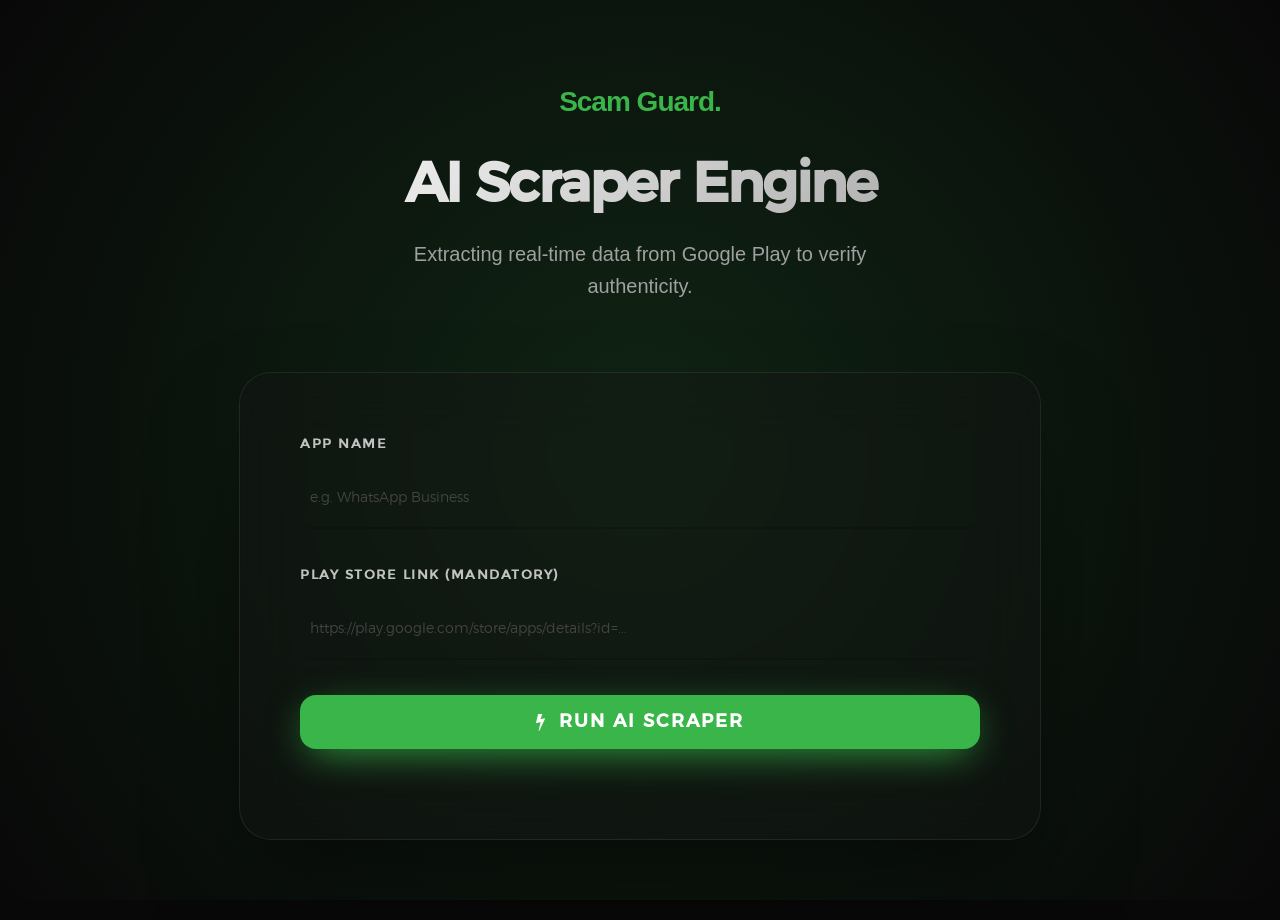
<file: detect.html>
<!DOCTYPE html>
<html lang="en">
<head>
    <meta charset="UTF-8">
    <meta name="viewport" content="width=device-width, initial-scale=1.0">
    <title>AI Scam Detector | Guard</title>
    <link rel="shortcut icon" href="favicon.ico" type="image/x-icon" />
    <link rel="icon" href="favicon.ico" type="image/x-icon" />
    <link rel="stylesheet" href="css/base.css" />
    <link rel="stylesheet" href="css/vendor.css" />
    <link rel="stylesheet" href="css/main.css" />
    <link rel="stylesheet" href="https://cdnjs.cloudflare.com/ajax/libs/font-awesome/4.7.0/css/font-awesome.min.css">
    <style>
        :root {
            --primary-color: #39B54A;
            --primary-glow: rgba(57, 181, 74, 0.3);
            --dark-bg: #080808;
            --card-bg: rgba(20, 20, 20, 0.4);
            --input-bg: rgba(30, 30, 30, 0.6);
            --text-main: #ffffff;
            --text-dim: #a0a0a0;
            --accent-red: #ff3b30;
        }

        body {
            background: var(--dark-bg);
            color: var(--text-main);
            font-family: 'Inter', -apple-system, BlinkMacSystemFont, 'Segoe UI', Roboto, sans-serif;
            margin: 0;
            padding: 0;
            overflow-x: hidden;
            line-height: 1.6;
        }

        .scanner-bg {
            position: fixed;
            top: 0; left: 0; width: 100%; height: 100%;
            background: radial-gradient(circle at 50% 50%, #102514 0%, #080808 100%);
            z-index: -1;
        }

        .container {
            max-width: 850px;
            margin: 0 auto;
            padding: 80px 24px;
        }

        header {
            text-align: center;
            margin-bottom: 70px;
        }

        .logo {
            font-size: 28px;
            font-weight: 800;
            color: var(--primary-color);
            text-decoration: none;
            letter-spacing: -1px;
            display: inline-block;
            margin-bottom: 15px;
            transition: transform 0.3s ease;
        }

        .logo:hover {
            transform: scale(1.05);
        }

        h1 {
            font-size: 56px;
            margin-top: 10px;
            background: linear-gradient(135deg, #ffffff 0%, #a0a0a0 100%);
            background-clip: text;
            -webkit-background-clip: text;
            -webkit-text-fill-color: transparent;
            font-weight: 900;
            letter-spacing: -2px;
        }

        .subtitle {
            color: var(--text-dim);
            font-size: 20px;
            max-width: 550px;
            margin: 15px auto;
            font-weight: 400;
        }

        /* Improved Form UI */
        .glass-card {
            background: var(--card-bg);
            backdrop-filter: blur(30px);
            -webkit-backdrop-filter: blur(30px);
            border: 1px solid rgba(255, 255, 255, 0.08);
            border-radius: 32px;
            padding: 60px;
            box-shadow: 0 50px 100px -20px rgba(0,0,0,0.5);
            transition: all 0.4s cubic-bezier(0.175, 0.885, 0.32, 1.275);
        }

        .form-group {
            margin-bottom: 35px;
            text-align: left;
        }

        label {
            display: block;
            margin-bottom: 14px;
            font-weight: 700;
            color: #eee;
            font-size: 13px;
            text-transform: uppercase;
            letter-spacing: 1.5px;
            opacity: 0.8;
        }

        input, textarea {
            width: 100%;
            display: block;
            background: var(--input-bg);
            border: 1px solid rgba(255, 255, 255, 0.1);
            border-radius: 16px;
            padding: 22px 10px !important; /* Force 80px space from borders */
            color: #ffffff !important;
            caret-color: var(--primary-color);
            font-size: 16px;
            text-indent: 0; 
            transition: all 0.3s ease;
            box-sizing: border-box;
            outline: none;
            margin: 0;
            text-align: left;
        }

        input::placeholder, textarea::placeholder {
            color: #444;
            opacity: 1;
        }

        /* Fix for black text/yellow background on browser autofill */
        input:-webkit-autofill,
        input:-webkit-autofill:hover, 
        input:-webkit-autofill:focus,
        textarea:-webkit-autofill,
        textarea:-webkit-autofill:hover,
        textarea:-webkit-autofill:focus {
            -webkit-text-fill-color: #ffffff !important;
            -webkit-box-shadow: 0 0 0px 1000px var(--input-bg) inset;
            transition: background-color 5000s ease-in-out 0s;
        }

        input:focus, textarea:focus {
            background: rgba(45, 45, 45, 1);
            border-color: var(--primary-color);
            box-shadow: 0 0 0 4px rgba(57, 181, 74, 0.15), 0 20px 40px -10px rgba(0,0,0,0.4);
            transform: translateY(-2px);
        }

        input::placeholder {
            color: #444;
        }

        .btn-detect {
            width: 100%;
            background: var(--primary-color);
            color: #fff;
            border: none;
            border-radius: 16px;
            padding: 24px;
            font-size: 18px;
            font-weight: 800;
            cursor: pointer;
            text-transform: uppercase;
            letter-spacing: 2px;
            transition: all 0.4s cubic-bezier(0.175, 0.885, 0.32, 1.275);
            margin-top: 15px;
            box-shadow: 0 10px 40px -10px var(--primary-color);
            display: flex;
            align-items: center;
            justify-content: center;
            gap: 12px;
        }

        .btn-detect:hover {
            background: #2ea33e;
            transform: translateY(-4px) scale(1.02);
            box-shadow: 0 20px 50px -10px rgba(57, 181, 74, 0.4);
        }

        .btn-detect:active {
            transform: translateY(-1px);
        }

        /* Loading Overlay */
        #loading-overlay {
            display: none;
            position: fixed;
            top: 0; left: 0; width: 100%; height: 100%;
            background: rgba(0,0,0,0.98);
            z-index: 2000;
            flex-direction: column;
            align-items: center;
            justify-content: center;
            backdrop-filter: blur(15px);
        }

        .loader-shimmer {
            width: 100px;
            height: 100px;
            border: 2px solid rgba(57, 181, 74, 0.05);
            border-top: 2px solid var(--primary-color);
            border-radius: 50%;
            animation: spin 0.8s infinite cubic-bezier(0.5, 0, 0.5, 1);
            margin-bottom: 40px;
            box-shadow: 0 0 30px var(--primary-glow);
        }

        @keyframes spin { to { transform: rotate(360deg); } }

        .loader-bar-container {
            width: 320px;
            height: 6px;
            background: rgba(255,255,255,0.05);
            border-radius: 10px;
            overflow: hidden;
            margin-top: 25px;
        }

        .loader-bar {
            height: 100%;
            width: 0%;
            background: var(--primary-color);
            transition: width 0.4s ease;
            box-shadow: 0 0 20px var(--primary-color);
        }

        /* Results Display */
        #results-section {
            display: none;
            animation: slideIn 0.8s cubic-bezier(0.16, 1, 0.3, 1);
        }

        @keyframes slideIn { 
            from { opacity: 0; transform: translateY(40px) scale(0.95); } 
            to { opacity: 1; transform: translateY(0) scale(1); } 
        }

        .score-circle {
            width: 180px;
            height: 180px;
            border-radius: 50%;
            border: 2px solid rgba(255,255,255,0.05);
            background: radial-gradient(circle at center, rgba(57, 181, 74, 0.05) 0%, transparent 70%);
            display: flex;
            flex-direction: column;
            align-items: center;
            justify-content: center;
            margin: 0 auto 40px;
            position: relative;
        }

        .score-circle::before {
            content: '';
            position: absolute;
            inset: -10px;
            border-radius: 50%;
            border: 4px solid var(--primary-color);
            border-top-color: transparent;
            animation: rotate 3s linear infinite;
        }

        @keyframes rotate { from { transform: rotate(0deg); } to { transform: rotate(360deg); } }

        #score-val {
            font-size: 52px;
            font-weight: 900;
            letter-spacing: -2px;
            display: block;
            margin-bottom: -5px;
        }

        .score-label { 
            font-size: 11px; 
            text-transform: uppercase; 
            color: var(--text-dim); 
            letter-spacing: 2px;
            font-weight: 700;
        }

        .analysis-grid {
            display: grid;
            grid-template-columns: 1fr 1fr;
            gap: 24px;
            margin-top: 50px;
        }

        .analysis-item {
            background: rgba(255,255,255,0.02);
            border-radius: 24px;
            padding: 35px;
            border: 1px solid rgba(255,255,255,0.05);
            text-align: left;
            transition: transform 0.3s ease;
        }
        
        .analysis-item:hover {
            transform: translateY(-5px);
            background: rgba(255,255,255,0.04);
        }

        .analysis-item h3 {
            font-size: 16px;
            font-weight: 700;
            margin-bottom: 20px;
            display: flex;
            align-items: center;
            gap: 10px;
        }

        .tag {
            display: inline-block;
            padding: 8px 16px;
            background: rgba(57, 181, 74, 0.1);
            color: var(--primary-color);
            border: 1px solid rgba(57, 181, 74, 0.2);
            border-radius: 12px;
            margin: 5px;
            font-size: 12px;
            font-weight: 600;
        }

        .status-badge {
            padding: 12px 30px;
            border-radius: 100px;
            font-weight: 900;
            font-size: 14px;
            letter-spacing: 1px;
            display: inline-block;
            margin-bottom: 25px;
        }

        .danger { background: rgba(255, 59, 48, 0.1); color: var(--accent-red); border: 1px solid rgba(255, 59, 48, 0.2); }
        .safe { background: rgba(57, 181, 74, 0.1); color: var(--primary-color); border: 1px solid rgba(57, 181, 74, 0.2); }

    </style>
</head>
<body>
    <div class="scanner-bg"></div>
    
    <div id="loading-overlay">
        <div class="loader-shimmer"></div>
        <div id="status-text" style="color: var(--primary-color); font-weight: bold; letter-spacing: 2px;">BYPASSING ENCRYPTION...</div>
        <div class="loader-bar-container">
            <div id="load-bar" class="loader-bar"></div>
        </div>
        <div id="load-perc" style="margin-top: 10px; color: #555; font-size: 14px;">0%</div>
    </div>

    <div class="container">
        <header>
            <a href="index.html" class="logo">Scam Guard.</a>
            <h1>AI Scraper Engine</h1>
            <p class="subtitle">Extracting real-time data from Google Play to verify authenticity.</p>
        </header>

        <main>
            <div class="glass-card" id="input-card">
                <form id="detect-form">
                    <div class="form-group">
                        <label>App Name</label>
                        <input type="text" id="appName" placeholder="e.g. WhatsApp Business" />
                    </div>
                    <div class="form-group">
                        <label>Play Store Link (Mandatory)</label>
                        <input type="url" id="appUrl" placeholder="https://play.google.com/store/apps/details?id=..." required />
                    </div>
                    <button type="submit" class="btn-detect">
                        <i class="fa fa-bolt"></i> Run AI Scraper
                    </button>
                </form>
            </div>

            <div id="results-section" class="glass-card" style="text-align: center;">
                <div id="verdict-badge" class="status-badge">Analyzing App...</div>
                <h2 id="display-name" style="font-size: 32px; margin-bottom: 30px;">App Name</h2>
                
                <div class="score-circle">
                    <span id="score-val">0%</span>
                    <span class="score-label">Safe</span>
                </div>

                <div class="analysis-grid">
                    <div class="analysis-item" style="text-align: left;">
                        <h3><i class="fa fa-search"></i> Security Scan Results</h3>
                        <div style="height: 6px; background: #222; border-radius: 3px; margin: 25px 0; overflow: hidden;">
                            <div id="risk-fill" style="height: 100%; width: 0%; background: #ff3b30; transition: width 1s;"></div>
                        </div>
                        <span id="risk-label" style="font-size: 12px; color: #ff3b30; font-weight: bold;">ABUSE DETECTION: 0%</span>
                        <p style="color: var(--text-dim); font-size: 13px; margin-top: 15px;">Our AI engine has scanned the app's structure and behavior patterns to identify potential threats.</p>
                    </div>
                    <div class="analysis-item" style="text-align: left;">
                        <h3><i class="fa fa-shield"></i> AI Flags</h3>
                        <div id="tags-container" style="margin-top: 15px;">
                            <!-- AI Flags will be injected here -->
                        </div>
                        <p style="color: var(--text-dim); font-size: 13px; margin-top: 15px;">Specific indicators triggered during the deep security crawl.</p>
                    </div>
                </div>

                <div style="margin-top: 40px; padding: 30px; background: rgba(0,0,0,0.2); border-radius: 20px;">
                    <h4 id="verdict-title">Final Analysis</h4>
                    <p id="verdict-text" style="color: var(--text-dim); line-height: 1.6;">AI engine has processed the scraped data...</p>
                </div>

                <!-- NEW: Copy Report Link Section -->
                <div style="margin-top: 25px; padding: 20px; background: rgba(57, 181, 74, 0.05); border: 1px dashed rgba(57, 181, 74, 0.3); border-radius: 12px; display: flex; align-items: center; gap: 15px;">
                    <div style="flex: 1; text-align: left;">
                        <span style="font-size: 11px; color: var(--primary-color); text-transform: uppercase; font-weight: bold; display: block; margin-bottom: 5px;">Secure Report Link</span>
                        <input type="text" id="report-link-url" readonly value="https://guard.ai/report/SGR-99283-X" style="background: none; border: none; padding: 0; font-size: 13px; color: #888; box-shadow: none; width: 100%;">
                    </div>
                    <button onclick="copyReportLink()" style="background: var(--primary-color); border: none; color: white; padding: 10px 18px; border-radius: 8px; cursor: pointer; font-size: 13px; font-weight: bold; transition: 0.3s;" id="copy-btn">
                        <i class="fa fa-copy"></i> Copy
                    </button>
                </div>

                <button class="btn-detect" style="background: none; border: 2px solid var(--primary-color); margin-top: 30px;" onclick="location.reload()">
                    Scan Another Link
                </button>
            </div>
        </main>
    </div>

    <script src="js/scraper-engine.js"></script>
    <script>
        /**
         * SCAM GUARD - UI HANDLER
         * Integrates with ScraperEngine for FYP Evaluation
         */
        const form = document.getElementById('detect-form');
        const overlay = document.getElementById('loading-overlay');
        const loadBar = document.getElementById('load-bar');
        const loadPerc = document.getElementById('load-perc');
        const statusText = document.getElementById('status-text');

        form.addEventListener('submit', async function(e) {
            e.preventDefault();
            const url = document.getElementById('appUrl').value;
            let name = document.getElementById('appName').value || "Authenticating...";

            overlay.style.display = 'flex';
            
            // 1. PHASE ONE: CRAWLING PART (Using ScraperEngine)
            updateLoader("INITIALIZING AI DRIVERS...", 10);
            
            // Fetch real data using our Scraper Engine
            updateLoader("FETCHING LIVE DATA...", 30);
            const htmlContent = await ScraperEngine.runCrawl(url);
            
            // Attempt to extract real name if not provided
            if (htmlContent) {
                name = ScraperEngine.extractTitle(htmlContent, name);
            }

            // 2. PHASE TWO: ANALYSIS PART (Heuristics)
            const steps = [
                { t: "BYPASSING REGIONAL BLOCKS...", p: 45 },
                { t: "PARSING DOM ELEMENTS...", p: 60 },
                { t: "RUNNING SENTIMENT ANALYSIS...", p: 80 },
                { t: "DETERMINING VERDICT...", p: 100 }
            ];

            let i = 0;
            const interval = setInterval(() => {
                if (i < steps.length) {
                    updateLoader(steps[i].t, steps[i].p);
                    i++;
                } else {
                    clearInterval(interval);
                    
                    // Final Result calculation using Engine
                    const analysis = ScraperEngine.analyze(url, htmlContent);
                    renderResults(name, analysis);
                }
            }, 1000);
        });

        function updateLoader(txt, p) {
            statusText.innerText = txt;
            loadBar.style.width = p + '%';
            loadPerc.innerText = p + '%';
        }

        function renderResults(name, analysis) {
            overlay.style.display = 'none';
            document.getElementById('input-card').style.display = 'none';
            document.getElementById('results-section').style.display = 'block';

            // Generate dynamic report ID
            const reportId = 'SGR-' + Math.random().toString(36).substring(2, 9).toUpperCase();
            
            // CONSTRUCT WORKING LINK: Minimal parameters focus on identity and result
            const score = Math.round(analysis.safetyScore);
            const baseUrl = window.location.href.split('detect.html')[0];
            const finalLink = `${baseUrl}report.html?id=${reportId}&name=${encodeURIComponent(name)}&score=${score}`;
            
            document.getElementById('report-link-url').value = finalLink;

            document.getElementById('display-name').innerText = name;
            document.getElementById('score-val').innerText = score + '%';
            
            const riskFill = document.getElementById('risk-fill');
            riskFill.style.width = analysis.riskIntensity + '%';
            document.getElementById('risk-label').innerText = `ABUSE DETECTION: ${Math.round(analysis.riskIntensity)}%`;

            const badge = document.getElementById('verdict-badge');
            const vTitle = document.getElementById('verdict-title');
            const vText = document.getElementById('verdict-text');
            const tagsContainer = document.getElementById('tags-container');
            
            tagsContainer.innerHTML = ''; // Clear old tags

            if (analysis.isSafe) {
                badge.className = "status-badge safe";
                badge.innerText = "SECURE & AUTHENTIC";
                vTitle.innerText = "✅ APP VERIFIED SAFE";
                vTitle.style.color = "#39B54A";
                vText.innerText = `Our AI engine has analyzed the target URL and found it to be high-integrity. No malicious patterns or security vulnerabilities were detected in the app structure.`;
            } else {
                badge.className = "status-badge danger";
                badge.innerText = "SCAM DETECTED";
                vTitle.innerText = "🚨 MALICIOUS THREAT FOUND";
                vTitle.style.color = "#ff3b30";
                vText.innerText = `CAUTION: Our engine detected several high-risk signatures, including potential phishing patterns or unauthorized data harvesting behaviors. Proceeding is NOT recommended.`;
            }

            // Render Tags/Flags
            analysis.flags.forEach(flag => {
                const span = document.createElement('span');
                span.className = 'tag';
                span.innerText = "#" + flag;
                tagsContainer.appendChild(span);
            });
            
            if (analysis.flags.length === 0) {
                const span = document.createElement('span');
                span.className = 'tag';
                span.innerText = analysis.isSafe ? "#VERIFIED_SOURCE" : "#UNVERIFIED_RISK";
                tagsContainer.appendChild(span);
            }
        }

        // Feature to copy report link to clipboard
        function copyReportLink() {
            const copyText = document.getElementById("report-link-url");
            const btn = document.getElementById("copy-btn");
            
            navigator.clipboard.writeText(copyText.value).then(() => {
                const originalText = btn.innerHTML;
                btn.innerHTML = '<i class="fa fa-check"></i> Copied!';
                btn.style.background = "#2ea33e";
                
                setTimeout(() => {
                    btn.innerHTML = originalText;
                    btn.style.background = "var(--primary-color)";
                }, 2000);
            });
        }
    </script>
</body>
</html>
</file>
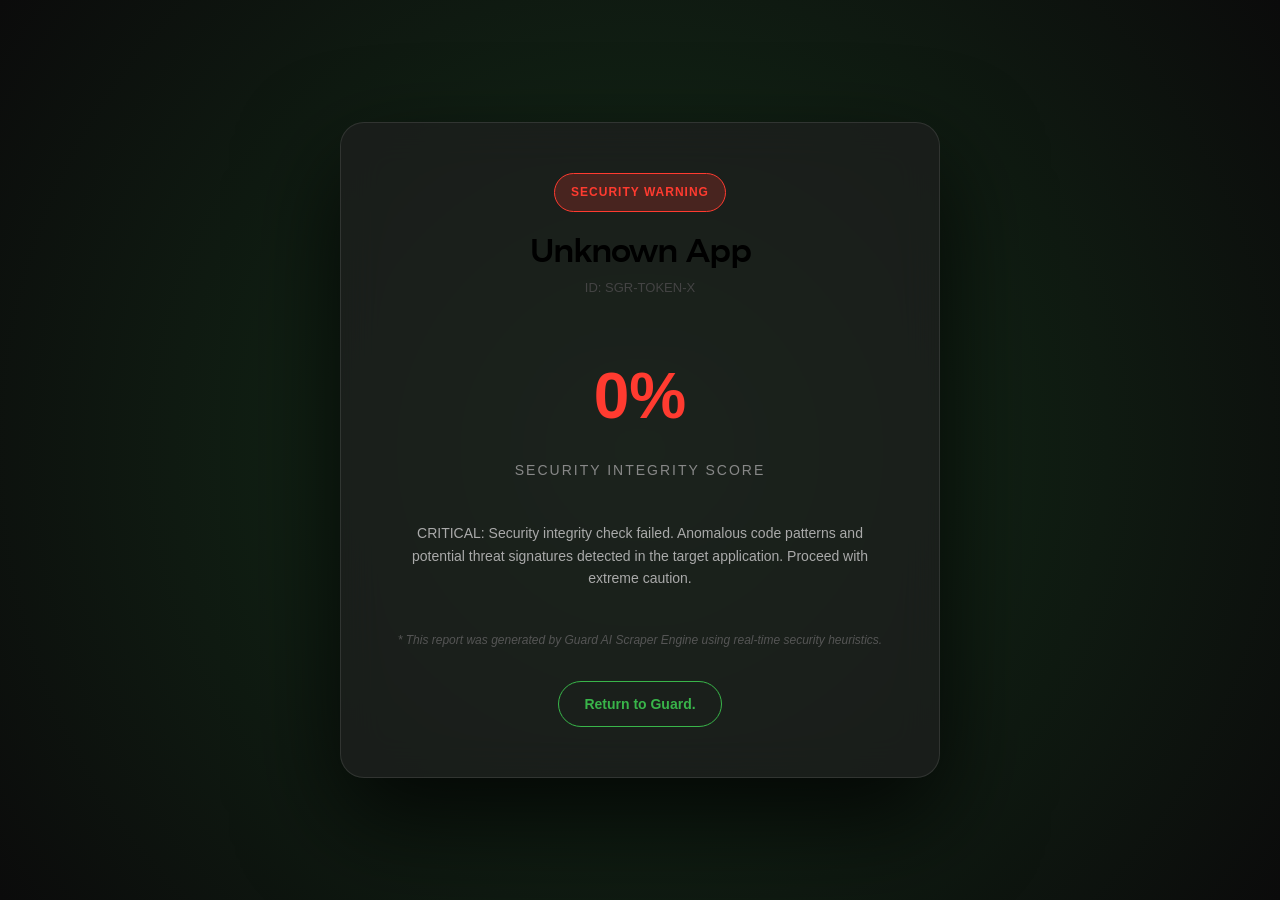
<file: report.html>
<!DOCTYPE html>
<html lang="en">
<head>
    <meta charset="UTF-8">
    <meta name="viewport" content="width=device-width, initial-scale=1.0">
    <title>SGR Report | Verified by Guard AI</title>
    <link rel="stylesheet" href="css/base.css" />
    <link rel="stylesheet" href="css/vendor.css" />
    <link rel="stylesheet" href="css/main.css" />
    <link rel="stylesheet" href="https://cdnjs.cloudflare.com/ajax/libs/font-awesome/4.7.0/css/font-awesome.min.css">
    <style>
        :root {
            --primary-color: #39B54A;
            --dark-bg: #0b0b0b;
            --card-bg: rgba(30, 30, 30, 0.7);
        }
        body {
            background: var(--dark-bg);
            color: #fff;
            font-family: 'Inter', sans-serif;
            display: flex;
            align-items: center;
            justify-content: center;
            min-height: 100vh;
            margin: 0;
            background: radial-gradient(circle at center, #15301a 0%, #0b0b0b 100%);
        }
        .report-box {
            background: var(--card-bg);
            backdrop-filter: blur(20px);
            border: 1px solid rgba(255, 255, 255, 0.1);
            border-radius: 24px;
            padding: 50px;
            width: 100%;
            max-width: 600px;
            text-align: center;
            box-shadow: 0 40px 100px rgba(0,0,0,0.8);
            animation: scaleUp 0.5s ease;
        }
        @keyframes scaleUp { from { transform: scale(0.9); opacity: 0; } to { transform: scale(1); opacity: 1; } }
        
        .badge {
            padding: 8px 16px;
            border-radius: 30px;
            font-size: 12px;
            font-weight: bold;
            text-transform: uppercase;
            letter-spacing: 1px;
            display: inline-block;
            margin-bottom: 20px;
        }
        .safe { background: rgba(57, 181, 74, 0.2); color: #39B54A; border: 1px solid #39B54A; }
        .danger { background: rgba(255, 59, 48, 0.2); color: #ff3b30; border: 1px solid #ff3b30; }

        .score-val { font-size: 64px; font-weight: 900; margin-bottom: 5px; }
        .score-label { color: #888; text-transform: uppercase; font-size: 14px; letter-spacing: 2px; }
        
        .meta-grid {
            display: flex;
            justify-content: space-around;
            margin-top: 40px;
            padding-top: 25px;
            border-top: 1px solid rgba(255,255,255,0.05);
        }
        .meta-item h4 { font-size: 18px; margin: 5px 0; color: #fff; }
        .meta-item p { font-size: 11px; color: #666; text-transform: uppercase; margin: 0; }
        
        .footer-note { margin-top: 40px; font-size: 12px; color: #555; font-style: italic; }
        .btn-home {
            margin-top: 30px;
            display: inline-block;
            color: var(--primary-color);
            text-decoration: none;
            font-size: 14px;
            font-weight: bold;
            border: 1px solid var(--primary-color);
            padding: 10px 25px;
            border-radius: 30px;
            transition: 0.3s;
        }
        .btn-home:hover { background: var(--primary-color); color: white; }
    </style>
</head>
<body>

    <div class="report-box">
        <div id="status-badge" class="badge">Authenticating Report...</div>
        <h1 id="app-name" style="margin: 0; font-size: 32px;">App Name</h1>
        <p id="report-id" style="color: #444; font-size: 13px; margin-top: 5px;">ID: SGR-000000</p>

        <div style="margin: 40px 0;">
            <div id="score" class="score-val">0%</div>
            <div class="score-label">Security Integrity Score</div>
        </div>

        <p id="verdict-summary" style="margin-top: 30px; color: #aaa; line-height: 1.6; font-size: 14px;">
            Analyzing security metrics...
        </p>

        <div class="footer-note">
            * This report was generated by Guard AI Scraper Engine using real-time security heuristics.
        </div>

        <a href="index.html" class="btn-home">Return to Guard.</a>
    </div>

    <script>
        // Parse URL Parameters
        const params = new URLSearchParams(window.location.search);
        const name = params.get('name') || "Unknown App";
        const score = params.get('score') || "0";
        const id = params.get('id') || "SGR-TOKEN-X";
        const safe = score >= 50;

        // UI Injection
        document.getElementById('app-name').innerText = name;
        document.getElementById('score').innerText = score + "%";
        document.getElementById('report-id').innerText = "ID: " + id;

        const badge = document.getElementById('status-badge');
        const summary = document.getElementById('verdict-summary');

        if(safe) {
            badge.className = "badge safe";
            badge.innerText = "Verified Authentic";
            summary.innerText = "Security check complete. This application matches all established trust patterns and official security signatures. No malicious behavior was detected during the deep crawl.";
        } else {
            badge.className = "badge danger";
            badge.innerText = "Security Warning";
            badge.style.borderColor = "#ff3b30";
            document.getElementById('score').style.color = "#ff3b30";
            summary.innerText = "CRITICAL: Security integrity check failed. Anomalous code patterns and potential threat signatures detected in the target application. Proceed with extreme caution.";
        }
    </script>
</body>
</html>
</file>
<file: css/base.css>
/* =================================================================== 
 *
 *  Glint v1.0 Base Stylesheet
 *  11-20-2017
 *  ------------------------------------------------------------------
 *
 *  TOC:
 *  # imports 
 *  # normalize
 *  # basic/base setup styles
 *      ## Media
 *      ## Typography resets 
 *      ## links
 *      ## inputs
 *  # grid
 *      ## medium size devices
 *      ## tablets
 *      ## mobile devices
 *      ## small mobile devices
 *  # block grids
 *      ## medium size devices
 *      ## tablets
 *      ## mobile devices
 *      ## small mobile devices
 *  # MISC
 *
 * =================================================================== */


/* ===================================================================
 * # imports 
 *
 * ------------------------------------------------------------------- */
@import url("font-awesome/css/font-awesome.min.css");
@import url("micons/micons.css");
@import url("fonts.css");


/* ===================================================================
 * # normalize
 * normalize.css v5.0.0 | MIT License | 
 * github.com/necolas/normalize.css
 *
 * ------------------------------------------------------------------- */
html {
    font-family: sans-serif;
    line-height: 1.15;
    -ms-text-size-adjust: 100%;
    -webkit-text-size-adjust: 100%;
}

body {
    margin: 0;
}


aside,
footer,
header,
nav,
section {
    display: block;
}

h1 {
    font-size: 2em;
    margin: 0.67em 0;
}


main {
    display: block;
}

hr {
    box-sizing: content-box;
    height: 0;
    overflow: visible;
}

pre {
    font-family: monospace, monospace;
    font-size: 1em;
}

a {
    background-color: transparent;
    -webkit-text-decoration-skip: objects;
}

a:active,
a:hover {
    outline-width: 0;
}

abbr[title] {
    border-bottom: none;
    text-decoration: underline;
    text-decoration: underline dotted;
}

b,
strong {
    font-weight: inherit;
}

b,
strong {
    font-weight: bolder;
}

code,
samp {
    font-family: monospace, monospace;
    font-size: 1em;
}

mark {
    background-color: #ff0;
    color: #000;
}

small {
    font-size: 80%;
}

sub,
sup {
    font-size: 75%;
    line-height: 0;
    position: relative;
    vertical-align: baseline;
}

sub {
    bottom: -0.25em;
}

sup {
    top: -0.5em;
}

audio,
video {
    display: inline-block;
}

audio:not([controls]) {
    display: none;
    height: 0;
}

img {
    border-style: none;
}

svg:not(:root) {
    overflow: hidden;
}

button,
input,
optgroup,
select,
textarea {
    font-family: sans-serif;
    font-size: 100%;
    line-height: 1.15;
    margin: 0;
}

button,
input {
    overflow: visible;
}

button,
select {
    text-transform: none;
}

button,
html [type="button"],
[type="reset"],
[type="submit"] {
    -webkit-appearance: button;
}

button::-moz-focus-inner,
[type="button"]::-moz-focus-inner,
[type="reset"]::-moz-focus-inner,
[type="submit"]::-moz-focus-inner {
    border-style: none;
    padding: 0;
}

button:-moz-focusring,
[type="button"]:-moz-focusring,
[type="reset"]:-moz-focusring,
[type="submit"]:-moz-focusring {
    outline: 1px dotted ButtonText;
}

fieldset {
    border: 1px solid #c0c0c0;
    margin: 0 2px;
    padding: 0.35em 0.625em 0.75em;
}

legend {
    box-sizing: border-box;
    color: inherit;
    display: table;
    max-width: 100%;
    padding: 0;
    white-space: normal;
}

progress {
    display: inline-block;
    vertical-align: baseline;
}

textarea {
    overflow: auto;
}

[type="checkbox"],
[type="radio"] {
    box-sizing: border-box;
    padding: 0;
}

[type="number"]::-webkit-inner-spin-button,
[type="number"]::-webkit-outer-spin-button {
    height: auto;
}

[type="search"] {
    -webkit-appearance: textfield;
    outline-offset: -2px;
}

[type="search"]::-webkit-search-cancel-button,
[type="search"]::-webkit-search-decoration {
    -webkit-appearance: none;
}


menu {
    display: block;
}

canvas {
    display: inline-block;
}

template {
    display: none;
}

[hidden] {
    display: none;
}


/* ===================================================================
 * # basic/base setup styles
 *
 * ------------------------------------------------------------------- */
html {
    font-size: 62.5%;
    box-sizing: border-box;
}

*,
*::before,
*::after {
    box-sizing: inherit;
}

body {
    font-weight: normal;
    line-height: 1;
    word-wrap: break-word;
    text-rendering: optimizeLegibility;
    -webkit-overflow-scrolling: touch;
    -webkit-text-size-adjust: none;
}

body,
input,
button {
    -moz-osx-font-smoothing: grayscale;
    -webkit-font-smoothing: antialiased;
}


/* ------------------------------------------------------------------- 
 * ## Media
 * ------------------------------------------------------------------- */
img,
video {
    max-width: 100%;
    height: auto;
}


/* ------------------------------------------------------------------- 
 * ## Typography resets 
 * ------------------------------------------------------------------- */
div,
dl,
dt,
dd,
ul,
ol,
li,
h1,
h2,
h3,
h4,
h5,
h6,
pre,
form,
p,
blockquote,
th,
td {
    margin: 0;
    padding: 0;
}

h1,
h2,
h3,
h4,
h5,
h6 {
    -webkit-font-smoothing: auto;
    -webkit-font-smoothing: antialiased;
    -webkit-font-variant-ligatures: common-ligatures;
    -moz-font-variant-ligatures: common-ligatures;
    font-variant-ligatures: common-ligatures;
    text-rendering: optimizeLegibility;
}

em,
i {
    font-style: italic;
    line-height: inherit;
}

strong,
b {
    font-weight: bold;
    line-height: inherit;
}

small {
    font-size: 60%;
    line-height: inherit;
}

ol,
ul {
    list-style: none;
}

li {
    display: block;
}


/* ------------------------------------------------------------------- 
 * ## links 
 * ------------------------------------------------------------------- */
a {
    text-decoration: none;
    line-height: inherit;
}

a img {
    border: none;
}


/* ------------------------------------------------------------------- 
 * ## inputs 
 * ------------------------------------------------------------------- */
fieldset {
    margin: 0;
    padding: 0;
}

input[type="email"],
input[type="number"],
input[type="search"],
input[type="text"],
input[type="tel"],
input[type="url"],
input[type="password"],
textarea {
    -webkit-appearance: none;
    -moz-appearance: none;
    -ms-appearance: none;
    -o-appearance: none;
    appearance: none;
}


/* ===================================================================
 * # grid
 *
 * ------------------------------------------------------------------- */
.row {
    width: 94%;
    max-width: 1200px;
    margin: 0 auto;
}

.row:after {
    content: "";
    display: table;
    clear: both;
}

.row .row {
    width: auto;
    max-width: none;
    margin-left: -20px;
    margin-right: -20px;
}


/* column blocks
 * -------------------------------------- */
[class*="col-"] {
    float: left;
    padding: 0 20px;
}

[class*="col-"]+[class*="col-"].end {
    float: right;
}


/* column width classes 
 * -------------------------------------- */

.col-six {
    width: 50%;
}

.col-twelve,
.col-full {
    width: 100%;
}


/* ------------------------------------------------------------------- 
 * ## medium size devices
 * ------------------------------------------------------------------- */
@media only screen and (max-width: 1200px) {
    .row .row {
        margin-left: -15px;
        margin-right: -15px;
    }
    [class*="col-"] {
        padding: 0 15px;
    }
}


/* ------------------------------------------------------------------- 
 * ## tablets
 * ------------------------------------------------------------------- */
@media only screen and (max-width: 800px) {
    .row {
        width: 90%;
    }
    .tab-full {
        width: 100%;
    }
}


/* ------------------------------------------------------------------- 
 * ## mobile devices
 * ------------------------------------------------------------------- */
@media only screen and (max-width: 600px) {
    .row {
        width: auto;
        padding-left: 25px;
        padding-right: 25px;
    }
    .row .row {
        margin-left: -10px;
        margin-right: -10px;
    }
    [class*="col-"] {
        padding: 0 10px;
    }
}


/* ------------------------------------------------------------------- 
 * ## small mobile devices
 * ------------------------------------------------------------------- */

/* stack columns on small mobile devices
 * ------------------------------------------------------------------- */

@media only screen and (max-width: 400px) {
    .row .row {
        padding-left: 0;
        padding-right: 0;
        margin-left: 0;
        margin-right: 0;
    }
    [class*="col-"] {
        width: 100% !important;
        float: none !important;
        clear: both !important;
        margin-left: 0;
        margin-right: 0;
        padding: 0;
    }
    [class*="col-"]+[class*="col-"].end {
        float: none;
    }
}


/* ===================================================================
 * # block grids
 * ------------------------------------------------------------------- */

/*   Equally-sized columns define at row level
 * ------------------------------------------------------------------- */
[class*="block-"]:after {
    content: "";
    display: table;
    clear: both;
}

.block-1-4 .col-block {
    width: 25%;
}

.block-1-2 .col-block {
    width: 50%;
}


/**
 * Clearing for block grid columns. Allow columns with 
 * different heights to align properly.
 */


.block-1-4 .col-block:nth-child(4n+1),
.block-1-2 .col-block:nth-child(2n+1) {
    clear: both;
}


/* ------------------------------------------------------------------- 
 * ## medium size devices
 * ------------------------------------------------------------------- */
@media only screen and (max-width: 1200px) {
    .block-m-1-2 .col-block {
        width: 50%;
    }
    [class*="block-m-"] .col-block:nth-child(n) {
        clear: none;
    }
    
    .block-m-1-2 .col-block:nth-child(2n+1) {
        clear: both;
    }
}


/* ------------------------------------------------------------------- 
 * ## tablets
 * ------------------------------------------------------------------- */
@media only screen and (max-width: 800px) {
    .block-tab-full .col-block {
        width: 100%;
        clear: both;
    }
    [class*="block-tab-"] .col-block:nth-child(n) {
        clear: none;
    }
}


/* ------------------------------------------------------------------- 
 * ## mobile devices
 * ------------------------------------------------------------------- */
@media only screen and (max-width: 600px) {
    .block-mob-full .col-block {
        width: 100%;
        clear: both;
    }
    [class*="block-mob-"] .col-block:nth-child(n) {
        clear: none;
    }
}


/* ------------------------------------------------------------------- 
 * ## small mobile devices
 * ------------------------------------------------------------------- */

/* stack columns on small mobile devices
 * ------------------------------------------------------------------- */

@media only screen and (max-width: 400px) {
    .stack .col-block {
        width: 100% !important;
        float: none !important;
        clear: both !important;
        margin-left: 0;
        margin-right: 0;
    }
}


/* ===================================================================
 * # MISC
 *
 * ------------------------------------------------------------------- */
.group:after {
    content: "";
    display: table;
    clear: both;
}


/* Misc Helper Styles
 * -------------------------------------- */

.half-bottom {
    margin-bottom: 1.5rem !important;
}

.add-bottom {
    margin-bottom: 3rem !important;
}

.full-width {
    width: 100%;
}

.text-center {
    text-align: center;
}

.pull-left {
    float: left;
}


/*# sourceMappingURL=base.css.map */
</file>
<file: css/vendor.css>
/* =================================================================== 
 *
 *  Glint v1.0 Vendor/Third Party CSS 
 *  11-20-2017
 *  ------------------------------------------------------------------
 *
 *  TOC:
 *  # animate on scroll
 *  # slick slider
 *  # photoswipe
 *  # photoSwipe skin
 *
 * =================================================================== */


/* ===================================================================
 * # animate on scroll 
 * https://michalsnik.github.io/aos/
 *
 * ------------------------------------------------------------------- */
[data-aos][data-aos][data-aos-duration='50'], body[data-aos-duration='50'] [data-aos] {
    transition-duration: 50ms;
}

[data-aos][data-aos][data-aos-delay='50'], body[data-aos-delay='50'] [data-aos] {
    transition-delay: 0;
}

[data-aos][data-aos][data-aos-delay='50'].aos-animate, body[data-aos-delay='50'] [data-aos].aos-animate {
    transition-delay: 50ms;
}

[data-aos][data-aos][data-aos-duration='100'], body[data-aos-duration='100'] [data-aos] {
    transition-duration: .1s;
}

[data-aos][data-aos][data-aos-delay='100'], body[data-aos-delay='100'] [data-aos] {
    transition-delay: 0;
}

[data-aos][data-aos][data-aos-delay='100'].aos-animate, body[data-aos-delay='100'] [data-aos].aos-animate {
    transition-delay: .1s;
}

[data-aos][data-aos][data-aos-duration='150'], body[data-aos-duration='150'] [data-aos] {
    transition-duration: .15s;
}

[data-aos][data-aos][data-aos-delay='150'], body[data-aos-delay='150'] [data-aos] {
    transition-delay: 0;
}

[data-aos][data-aos][data-aos-delay='150'].aos-animate, body[data-aos-delay='150'] [data-aos].aos-animate {
    transition-delay: .15s;
}

[data-aos][data-aos][data-aos-duration='200'], body[data-aos-duration='200'] [data-aos] {
    transition-duration: .2s;
}

[data-aos][data-aos][data-aos-delay='200'], body[data-aos-delay='200'] [data-aos] {
    transition-delay: 0;
}

[data-aos][data-aos][data-aos-delay='200'].aos-animate, body[data-aos-delay='200'] [data-aos].aos-animate {
    transition-delay: .2s;
}

[data-aos][data-aos][data-aos-duration='250'], body[data-aos-duration='250'] [data-aos] {
    transition-duration: .25s;
}

[data-aos][data-aos][data-aos-delay='250'], body[data-aos-delay='250'] [data-aos] {
    transition-delay: 0;
}

[data-aos][data-aos][data-aos-delay='250'].aos-animate, body[data-aos-delay='250'] [data-aos].aos-animate {
    transition-delay: .25s;
}

[data-aos][data-aos][data-aos-duration='300'], body[data-aos-duration='300'] [data-aos] {
    transition-duration: .3s;
}

[data-aos][data-aos][data-aos-delay='300'], body[data-aos-delay='300'] [data-aos] {
    transition-delay: 0;
}

[data-aos][data-aos][data-aos-delay='300'].aos-animate, body[data-aos-delay='300'] [data-aos].aos-animate {
    transition-delay: .3s;
}

[data-aos][data-aos][data-aos-duration='400'], body[data-aos-duration='400'] [data-aos] {
    transition-duration: .4s;
}

[data-aos][data-aos][data-aos-delay='400'], body[data-aos-delay='400'] [data-aos] {
    transition-delay: 0;
}

[data-aos][data-aos][data-aos-delay='400'].aos-animate, body[data-aos-delay='400'] [data-aos].aos-animate {
    transition-delay: .4s;
}

[data-aos][data-aos][data-aos-duration='500'], body[data-aos-duration='500'] [data-aos] {
    transition-duration: .5s;
}

[data-aos][data-aos][data-aos-delay='500'], body[data-aos-delay='500'] [data-aos] {
    transition-delay: 0;
}

[data-aos][data-aos][data-aos-delay='500'].aos-animate, body[data-aos-delay='500'] [data-aos].aos-animate {
    transition-delay: .5s;
}

[data-aos][data-aos][data-aos-duration='550'], body[data-aos-duration='550'] [data-aos] {
    transition-duration: .55s;
}

[data-aos][data-aos][data-aos-delay='550'], body[data-aos-delay='550'] [data-aos] {
    transition-delay: 0;
}

[data-aos][data-aos][data-aos-delay='550'].aos-animate, body[data-aos-delay='550'] [data-aos].aos-animate {
    transition-delay: .55s;
}

[data-aos][data-aos][data-aos-duration='600'], body[data-aos-duration='600'] [data-aos] {
    transition-duration: .6s;
}

[data-aos][data-aos][data-aos-delay='600'], body[data-aos-delay='600'] [data-aos] {
    transition-delay: 0;
}

[data-aos][data-aos][data-aos-delay='600'].aos-animate, body[data-aos-delay='600'] [data-aos].aos-animate {
    transition-delay: .6s;
}

[data-aos][data-aos][data-aos-duration='800'], body[data-aos-duration='800'] [data-aos] {
    transition-duration: .8s;
}

[data-aos][data-aos][data-aos-delay='800'], body[data-aos-delay='800'] [data-aos] {
    transition-delay: 0;
}

[data-aos][data-aos][data-aos-delay='800'].aos-animate, body[data-aos-delay='800'] [data-aos].aos-animate {
    transition-delay: .8s;
}

[data-aos][data-aos][data-aos-duration='900'], body[data-aos-duration='900'] [data-aos] {
    transition-duration: .9s;
}

[data-aos][data-aos][data-aos-delay='900'], body[data-aos-delay='900'] [data-aos] {
    transition-delay: 0;
}

[data-aos][data-aos][data-aos-delay='900'].aos-animate, body[data-aos-delay='900'] [data-aos].aos-animate {
    transition-delay: .9s;
}

[data-aos][data-aos][data-aos-duration='1000'], body[data-aos-duration='1000'] [data-aos] {
    transition-duration: 1s;
}

[data-aos][data-aos][data-aos-delay='1000'], body[data-aos-delay='1000'] [data-aos] {
    transition-delay: 0;
}

[data-aos][data-aos][data-aos-delay='1000'].aos-animate, body[data-aos-delay='1000'] [data-aos].aos-animate {
    transition-delay: 1s;
}

[data-aos][data-aos][data-aos-duration='1200'], body[data-aos-duration='1200'] [data-aos] {
    transition-duration: 1.2s;
}

[data-aos][data-aos][data-aos-delay='1200'], body[data-aos-delay='1200'] [data-aos] {
    transition-delay: 0;
}

[data-aos][data-aos][data-aos-delay='1200'].aos-animate, body[data-aos-delay='1200'] [data-aos].aos-animate {
    transition-delay: 1.2s;
}

[data-aos][data-aos][data-aos-duration='1500'], body[data-aos-duration='1500'] [data-aos] {
    transition-duration: 1.5s;
}

[data-aos][data-aos][data-aos-delay='1500'], body[data-aos-delay='1500'] [data-aos] {
    transition-delay: 0;
}

[data-aos][data-aos][data-aos-delay='1500'].aos-animate, body[data-aos-delay='1500'] [data-aos].aos-animate {
    transition-delay: 1.5s;
}

[data-aos][data-aos][data-aos-duration='1600'], body[data-aos-duration='1600'] [data-aos] {
    transition-duration: 1.6s;
}

[data-aos][data-aos][data-aos-delay='1600'], body[data-aos-delay='1600'] [data-aos] {
    transition-delay: 0;
}

[data-aos][data-aos][data-aos-delay='1600'].aos-animate, body[data-aos-delay='1600'] [data-aos].aos-animate {
    transition-delay: 1.6s;
}

[data-aos][data-aos][data-aos-duration='2000'], body[data-aos-duration='2000'] [data-aos] {
    transition-duration: 2s;
}

[data-aos][data-aos][data-aos-delay='2000'], body[data-aos-delay='2000'] [data-aos] {
    transition-delay: 0;
}

[data-aos][data-aos][data-aos-delay='2000'].aos-animate, body[data-aos-delay='2000'] [data-aos].aos-animate {
    transition-delay: 2s;
}

[data-aos][data-aos][data-aos-duration='3000'], body[data-aos-duration='3000'] [data-aos] {
    transition-duration: 3s;
}

[data-aos][data-aos][data-aos-delay='3000'], body[data-aos-delay='3000'] [data-aos] {
    transition-delay: 0;
}

[data-aos][data-aos][data-aos-delay='3000'].aos-animate, body[data-aos-delay='3000'] [data-aos].aos-animate {
    transition-delay: 3s;
}

[data-aos][data-aos][data-aos-easing=linear], body[data-aos-easing=linear] [data-aos] {
    transition-timing-function: cubic-bezier(0.25, 0.25, 0.75, 0.75);
}

[data-aos][data-aos][data-aos-easing=ease], body[data-aos-easing=ease] [data-aos] {
    transition-timing-function: ease;
}

[data-aos][data-aos][data-aos-easing=ease-in-sine], body[data-aos-easing=ease-in-sine] [data-aos] {
    transition-timing-function: cubic-bezier(0.47, 0, 0.745, 0.715);
}

[data-aos^=fade][data-aos^=fade] {
    opacity: 0;
    transition-property: opacity, transform;
}

[data-aos^=fade][data-aos^=fade].aos-animate {
    opacity: 1;
    transform: translate(0);
}

[data-aos=fade-up] {
    transform: translateY(100px);
}

[data-aos^=zoom][data-aos^=zoom] {
    opacity: 0;
    transition-property: opacity, transform;
}

[data-aos^=zoom][data-aos^=zoom].aos-animate {
    opacity: 1;
    transform: translate(0) scale(1);
}

[data-aos^=slide][data-aos^=slide] {
    transition-property: transform;
}

[data-aos^=slide][data-aos^=slide].aos-animate {
    transform: translate(0);
}


/*# sourceMappingURL=aos.css.map*/



/* ===================================================================
 * # slick slider
 *
 * ------------------------------------------------------------------- */
.slick-slider {
    position: relative;
    display: block;
    box-sizing: border-box;
    -webkit-touch-callout: none;
    -webkit-user-select: none;
    -khtml-user-select: none;
    -moz-user-select: none;
    -ms-user-select: none;
    user-select: none;
    -ms-touch-action: pan-y;
    touch-action: pan-y;
    -webkit-tap-highlight-color: transparent;
}

.slick-list {
    position: relative;
    overflow: hidden;
    display: block;
    margin: 0;
    padding: 0;
}

.slick-list:focus {
    outline: none;
}

.slick-list.dragging {
    cursor: pointer;
    cursor: hand;
}

.slick-slider .slick-track, .slick-slider .slick-list {
    -webkit-transform: translate3d(0, 0, 0);
    -moz-transform: translate3d(0, 0, 0);
    -ms-transform: translate3d(0, 0, 0);
    -o-transform: translate3d(0, 0, 0);
    transform: translate3d(0, 0, 0);
}

.slick-track {
    position: relative;
    left: 0;
    top: 0;
    display: block;
}

.slick-track:before, .slick-track:after {
    content: "";
    display: table;
}

.slick-track:after {
    clear: both;
}

.slick-loading .slick-track {
    visibility: hidden;
}

.slick-slide {
    float: left;
    height: 100%;
    min-height: 1px;
    display: none;
}

[dir="rtl"] .slick-slide {
    float: right;
}

.slick-slide img {
    display: block;
}

.slick-slide.slick-loading img {
    display: none;
}

.slick-slide.dragging img {
    pointer-events: none;
}

.slick-initialized .slick-slide {
    display: block;
}

.slick-loading .slick-slide {
    visibility: hidden;
}

.slick-vertical .slick-slide {
    display: block;
    height: auto;
    border: 1px solid transparent;
}

.slick-arrow.slick-hidden {
    display: none;
}



/* ===================================================================
 * # photoswipe
 *   PhotoSwipe main CSS by Dmitry Semenov 
 *   photoswipe.com | MIT license
 *
 * ------------------------------------------------------------------- */
/*! 
  # photoswipe
  PhotoSwipe main CSS by Dmitry Semenov | photoswipe.com | MIT license */

/*
	Styles for basic PhotoSwipe functionality (sliding area, open/close transitions)
*/

/* pswp = photoswipe */

.pswp {
    display: none;
    position: absolute;
    width: 100%;
    height: 100%;
    left: 0;
    top: 0;
    overflow: hidden;
    -ms-touch-action: none;
    touch-action: none;
    z-index: 1500;
    -webkit-text-size-adjust: 100%;
    /* create separate layer, to avoid paint on window.onscroll in webkit/blink */
    -webkit-backface-visibility: hidden;
    outline: none;
}

.pswp * {
    -webkit-box-sizing: border-box;
    box-sizing: border-box;
}

.pswp img {
    max-width: none;
}


/* style is added when JS option showHideOpacity is set to true */

.pswp--animate_opacity {
    /* 0.001, because opacity:0 doesn't trigger Paint action, which causes lag at start of transition */
    opacity: 0.001;
    will-change: opacity;
    /* for open/close transition */
    -webkit-transition: opacity 333ms cubic-bezier(0.4, 0, 0.22, 1);
    transition: opacity 333ms cubic-bezier(0.4, 0, 0.22, 1);
}

.pswp--open {
    display: block;
}

.pswp--zoom-allowed .pswp__img {
    /* autoprefixer: off */
    cursor: -webkit-zoom-in;
    cursor: -moz-zoom-in;
    cursor: zoom-in;
}

.pswp--zoomed-in .pswp__img {
    /* autoprefixer: off */
    cursor: -webkit-grab;
    cursor: -moz-grab;
    cursor: grab;
}

.pswp--dragging .pswp__img {
    /* autoprefixer: off */
    cursor: -webkit-grabbing;
    cursor: -moz-grabbing;
    cursor: grabbing;
}


/*
	Background is added as a separate element.
	As animating opacity is much faster than animating rgba() background-color.
*/

.pswp__bg {
    position: absolute;
    left: 0;
    top: 0;
    width: 100%;
    height: 100%;
    background: #000;
    opacity: 0;
    -webkit-transform: translateZ(0);
    transform: translateZ(0);
    -webkit-backface-visibility: hidden;
    will-change: opacity;
}

.pswp__scroll-wrap {
    position: absolute;
    left: 0;
    top: 0;
    width: 100%;
    height: 100%;
    overflow: hidden;
}

.pswp__container, .pswp__zoom-wrap {
    -ms-touch-action: none;
    touch-action: none;
    position: absolute;
    left: 0;
    right: 0;
    top: 0;
    bottom: 0;
}


/* Prevent selection and tap highlights */

.pswp__container, .pswp__img {
    -webkit-user-select: none;
    -moz-user-select: none;
    -ms-user-select: none;
    user-select: none;
    -webkit-tap-highlight-color: transparent;
    -webkit-touch-callout: none;
}

.pswp__zoom-wrap {
    position: absolute;
    width: 100%;
    -webkit-transform-origin: left top;
    -ms-transform-origin: left top;
    transform-origin: left top;
    /* for open/close transition */
    -webkit-transition: -webkit-transform 333ms cubic-bezier(0.4, 0, 0.22, 1);
    transition: transform 333ms cubic-bezier(0.4, 0, 0.22, 1);
}

.pswp__bg {
    will-change: opacity;
    /* for open/close transition */
    -webkit-transition: opacity 333ms cubic-bezier(0.4, 0, 0.22, 1);
    transition: opacity 333ms cubic-bezier(0.4, 0, 0.22, 1);
}

.pswp--animated-in .pswp__bg, .pswp--animated-in .pswp__zoom-wrap {
    -webkit-transition: none;
    transition: none;
}

.pswp__container, .pswp__zoom-wrap {
    -webkit-backface-visibility: hidden;
}

.pswp__item {
    position: absolute;
    left: 0;
    right: 0;
    top: 0;
    bottom: 0;
    overflow: hidden;
}

.pswp__img {
    position: absolute;
    width: auto;
    height: auto;
    top: 0;
    left: 0;
}


/*
	stretched thumbnail or div placeholder element (see below)
	style is added to avoid flickering in webkit/blink when layers overlap
*/

.pswp__img--placeholder {
    -webkit-backface-visibility: hidden;
}


/*
	div element that matches size of large image
	large image loads on top of it
*/

.pswp__img--placeholder--blank {
    background: #222;
}

.pswp--ie .pswp__img {
    width: 100% !important;
    height: auto !important;
    left: 0;
    top: 0;
}


/*
	Error message appears when image is not loaded
	(JS option errorMsg controls markup)
*/

.pswp__error-msg {
    position: absolute;
    left: 0;
    top: 50%;
    width: 100%;
    text-align: center;
    font-size: 14px;
    line-height: 16px;
    margin-top: -8px;
    color: #CCC;
}

.pswp__error-msg a {
    color: #CCC;
    text-decoration: underline;
}


/* ===================================================================
 * # photoSwipe skin
 *
 * ------------------------------------------------------------------- */

/*
    Contents:

    1. Buttons
    2. Share modal and links
    3. Index indicator ("1 of X" counter)
    4. Caption
    5. Loading indicator
    6. Additional styles (root element, top bar, idle state, hidden state, etc.)
*/


/* -------------------------------------------------------------------
 * ## 1. buttons
 * ------------------------------------------------------------------- */


/* <button> css reset */

.pswp__button {
    width: 44px;
    height: 44px;
    line-height: 1;
    position: relative;
    background: none;
    cursor: pointer;
    overflow: visible;
    -webkit-appearance: none;
    display: block;
    border: 0;
    padding: 0;
    margin: 0;
    float: right;
    opacity: 0.6;
    -webkit-transition: opacity 0.2s;
    transition: opacity 0.2s;
    -webkit-box-shadow: none;
    box-shadow: none;
}

.pswp__button:focus, .pswp__button:hover {
    opacity: 1;
    background-color: transparent;
}

.pswp__button:active {
    outline: none;
    opacity: 0.9;
}

.pswp__button::-moz-focus-inner {
    padding: 0;
    border: 0;
}


/* 
pswp__ui--over-close class it added when mouse is 
over element that should close gallery 
*/

.pswp__ui--over-close .pswp__button--close {
    opacity: 1;
}

.pswp__button, .pswp__button--arrow--left:before, .pswp__button--arrow--right:before {
    background: url(../images/photoswipe/default-skin.png) 0 0 no-repeat;
    background-size: 264px 88px;
    width: 44px;
    height: 44px;
}

@media (-webkit-min-device-pixel-ratio: 1.1), (-webkit-min-device-pixel-ratio: 1.09375), (min-resolution: 105dpi), (min-resolution: 1.1dppx) {
    /* Serve SVG sprite if browser supports SVG and resolution is more than 105dpi */
    .pswp--svg .pswp__button, .pswp--svg .pswp__button--arrow--left:before, .pswp--svg .pswp__button--arrow--right:before {
        background-image: url(images/photoswipe/default-skin.html);
    }
    .pswp--svg .pswp__button--arrow--left, .pswp--svg .pswp__button--arrow--right {
        background: none;
    }
}

.pswp__button--close {
    background-position: 0 -44px;
}

.pswp__button--share {
    background-position: -44px -44px;
}

.pswp__button--fs {
    display: none;
}

.pswp--supports-fs .pswp__button--fs {
    display: block;
}

.pswp--fs .pswp__button--fs {
    background-position: -44px 0;
}

.pswp__button--zoom {
    display: none;
    background-position: -88px 0;
}

.pswp--zoom-allowed .pswp__button--zoom {
    display: block;
}

.pswp--zoomed-in .pswp__button--zoom {
    background-position: -132px 0;
}


/* no arrows on touch screens */

.pswp--touch .pswp__button--arrow--left, .pswp--touch .pswp__button--arrow--right {
    visibility: hidden;
}


/*
Arrow buttons hit area
(icon is added to :before pseudo-element)
*/

.pswp__button--arrow--left, .pswp__button--arrow--right {
    background: none;
    top: 50%;
    margin-top: -22px;
    width: 30px;
    height: 32px;
    position: absolute;
}

.pswp__button--arrow--left {
    left: 12px;
}

.pswp__button--arrow--right {
    right: 12px;
}

.pswp__button--arrow--left:before, .pswp__button--arrow--right:before {
    content: '';
    top: 0;
    background-color: rgba(0, 0, 0, 0.3);
    height: 30px;
    width: 32px;
    position: absolute;
    border-radius: 3px;
}

.pswp__button--arrow--left:before {
    left: 6px;
    background-position: -138px -44px;
}

.pswp__button--arrow--right:before {
    right: 6px;
    background-position: -94px -44px;
}


/* -------------------------------------------------------------------
 * ## 2. Share modal/popup and links
 * ------------------------------------------------------------------- */

.pswp__counter, .pswp__share-modal {
    -webkit-user-select: none;
    -moz-user-select: none;
    -ms-user-select: none;
    user-select: none;
}

.pswp__share-modal {
    display: block;
    background: rgba(0, 0, 0, 0.5);
    width: 100%;
    height: 100%;
    top: 0;
    left: 0;
    padding: 10px;
    position: absolute;
    z-index: 1600;
    opacity: 0;
    -webkit-transition: opacity 0.25s ease-out;
    transition: opacity 0.25s ease-out;
    -webkit-backface-visibility: hidden;
    will-change: opacity;
}

.pswp__share-modal--hidden {
    display: none;
}

.pswp__share-tooltip {
    z-index: 1620;
    position: absolute;
    background: #FFF;
    top: 56px;
    border-radius: 3px;
    display: block;
    width: auto;
    right: 44px;
    -webkit-box-shadow: 0 2px 5px rgba(0, 0, 0, 0.25);
    box-shadow: 0 2px 5px rgba(0, 0, 0, 0.25);
    -webkit-transform: translateY(6px);
    -ms-transform: translateY(6px);
    transform: translateY(6px);
    -webkit-transition: -webkit-transform 0.25s;
    transition: transform 0.25s;
    -webkit-backface-visibility: hidden;
    will-change: transform;
}

.pswp__share-tooltip a {
    display: block;
    padding: 9px 15px;
    color: #000;
    text-decoration: none;
    font-size: 13px;
    line-height: 18px;
}

.pswp__share-tooltip a:hover {
    text-decoration: none;
    color: #000;
}

.pswp__share-tooltip a:first-child {
    /* round corners on the first/last list item */
    border-radius: 3px 3px 0 0;
}

.pswp__share-tooltip a:last-child {
    border-radius: 0 0 3px 3px;
}

.pswp__share-modal--fade-in {
    opacity: 1;
}

.pswp__share-modal--fade-in .pswp__share-tooltip {
    -webkit-transform: translateY(0);
    -ms-transform: translateY(0);
    transform: translateY(0);
}


/* increase size of share links on touch devices */

.pswp--touch .pswp__share-tooltip a {
    padding: 16px 12px;
}


/* -------------------------------------------------------------------
 * ## 3. Index indicator ("1 of X" counter)
 * ------------------------------------------------------------------- */

.pswp__counter {
    position: absolute;
    left: 6px;
    top: 0;
    height: 44px;
    font-size: 13px;
    line-height: 44px;
    color: #FFF;
    opacity: 0.75;
    padding: 0 10px;
}


/* -------------------------------------------------------------------
 * ## 4. Caption
 * ------------------------------------------------------------------- */

.pswp__caption {
    position: absolute;
    left: 0;
    bottom: 0;
    width: 100%;
    min-height: 45px;
}

.pswp__caption h4 {
    font-size: 1.8rem;
    line-height: 1.333;
    margin: 0 0 .6rem;
    color: #FFFFFF;
}

.pswp__caption small {
    font-size: 11px;
    color: rgba(255, 255, 255, 0.5);
}

.pswp__caption__center {
    text-align: center;
    max-width: 900px;
    margin: 0 auto;
    font-size: 13px;
    padding: 10px;
    line-height: 20px;
    color: rgba(255, 255, 255, 0.5);
}

.pswp__caption--empty {
    display: none;
}


/* Fake caption element, used to calculate height of next/prev image */

.pswp__caption--fake {
    visibility: hidden;
}


/* -------------------------------------------------------------------
 * ## 5. Loading indicator (preloader)
 * You can play with it here - http://codepen.io/dimsemenov/pen/yyBWoR
 * ------------------------------------------------------------------- */

.pswp__preloader {
    width: 44px;
    height: 44px;
    position: absolute;
    top: 0;
    left: 50%;
    margin-left: -22px;
    opacity: 0;
    -webkit-transition: opacity 0.25s ease-out;
    transition: opacity 0.25s ease-out;
    will-change: opacity;
    direction: ltr;
}

.pswp__preloader__icn {
    width: 20px;
    height: 20px;
    margin: 12px;
}

.pswp--css_animation .pswp__preloader__icn {
    background: none;
    opacity: 0.75;
    width: 14px;
    height: 14px;
    position: absolute;
    left: 15px;
    top: 15px;
    margin: 0;
}

.pswp--css_animation .pswp__preloader__cut {
    /* 
			The idea of animating inner circle is based on Polymer ("material") loading indicator 
			 by Keanu Lee https://blog.keanulee.com/2014/10/20/the-tale-of-three-spinners.html
		*/
    position: relative;
    width: 7px;
    height: 14px;
    overflow: hidden;
}

.pswp--css_animation .pswp__preloader__donut {
    -webkit-box-sizing: border-box;
    box-sizing: border-box;
    width: 14px;
    height: 14px;
    border: 2px solid #FFF;
    border-radius: 50%;
    border-left-color: transparent;
    border-bottom-color: transparent;
    position: absolute;
    top: 0;
    left: 0;
    background: none;
    margin: 0;
}

@media screen and (max-width: 1024px) {
    .pswp__preloader {
        position: relative;
        left: auto;
        top: auto;
        margin: 0;
        float: right;
    }
}

@keyframes clockwise {
    0% {
        -webkit-transform: rotate(0deg);
        transform: rotate(0deg);
    }
    100% {
        -webkit-transform: rotate(360deg);
        transform: rotate(360deg);
    }
}

@keyframes donut-rotate {
    0% {
        -webkit-transform: rotate(0);
        transform: rotate(0);
    }
    50% {
        -webkit-transform: rotate(-140deg);
        transform: rotate(-140deg);
    }
    100% {
        -webkit-transform: rotate(0);
        transform: rotate(0);
    }
}


/* -------------------------------------------------------------------
 * ## 6. additional styles
 * ------------------------------------------------------------------- */


/* root element of UI */

.pswp {
    font-family: "montserrat-regular", sans-serif;
}

.pswp__ui {
    -webkit-font-smoothing: auto;
    visibility: visible;
    opacity: 1;
    z-index: 1550;
}


/* top black bar with buttons and "1 of X" indicator */

.pswp__top-bar {
    position: absolute;
    left: 0;
    top: 0;
    height: 44px;
    width: 100%;
    padding: 0 6px;
}

.pswp__caption, .pswp__top-bar, .pswp--has_mouse .pswp__button--arrow--left, .pswp--has_mouse .pswp__button--arrow--right {
    -webkit-backface-visibility: hidden;
    will-change: opacity;
    -webkit-transition: opacity 333ms cubic-bezier(0.4, 0, 0.22, 1);
    transition: opacity 333ms cubic-bezier(0.4, 0, 0.22, 1);
}


/* pswp--has_mouse class is added only when two subsequent mousemove events occur */

.pswp--has_mouse .pswp__button--arrow--left, .pswp--has_mouse .pswp__button--arrow--right {
    visibility: visible;
}

.pswp__top-bar, .pswp__caption {
    background-color: rgba(0, 0, 0, 0.5);
}


/* pswp__ui--fit class is added when main image "fits" between top bar and bottom bar (caption) */

.pswp__ui--fit .pswp__top-bar, .pswp__ui--fit .pswp__caption {
    background-color: rgba(0, 0, 0, 0.3);
}


/* pswp__ui--idle class is added when mouse isn't moving for several seconds (JS option timeToIdle) */


/*
	pswp__ui--hidden class is added when controls are hidden
	e.g. when user taps to toggle visibility of controls
*/

.pswp__ui--hidden .pswp__top-bar, .pswp__ui--hidden .pswp__caption, .pswp__ui--hidden .pswp__button--arrow--left, .pswp__ui--hidden .pswp__button--arrow--right {
    /* Force paint & create composition layer for controls. */
    opacity: 0.001;
}


/* pswp__ui--one-slide class is added when there is just one item in gallery */

.pswp__element--disabled {
    display: none !important;
}


/*# sourceMappingURL=vendor.css.map */
</file>
<file: css/main.css>
/* =================================================================== 
 *
 *  Glint v1.0 Main Stylesheet
 *  11-20-2017
 *  ------------------------------------------------------------------
 *
 *  TOC:
 *  # base style overrides
 *      ## links
 *  # typography & general theme styles
 *      ## Lists
 *      ## responsive video container
 *      ## floated image
 *      ## tables
 *      ## Spacing
 *      ## pace.js styles - minimal
 *  # preloader
 *  # forms
 *      ## style placeholder text
 *      ## change autocomplete styles in chrome
 *  # buttons
 *  # additional components
 *      ## alert box
 *      ## additional typo styles
 *      ## skillbars 
 *  # reusable and common theme styles
 *      ## display headings
 *      ## section header
 *      ## slick slider
 *  # header styles
 *      ## header logo
 *      ## main navigation 
 *      ## mobile menu toggle 
 *  # home 
 *      ## home content
 *      ## home social 
 *      ## home animations
 *  # about
 *      ## about stats
 *  # services
 *      ## services list
 *  # works
 *      ## bricks/masonry
 *  # clients
 *      ## slider
 *      ## testimonials
 *  # contact
 *      ## loader animation
 *  # footer
 *      ## footer main
 *      ## footer bottom
 *      ## go to top
 *
 *
 * =================================================================== */


/* ===================================================================
 * # base style overrides
 *
 * ------------------------------------------------------------------- */
html {
    font-size: 10px;
}

@media only screen and (max-width: 400px) {
    html {
        font-size: 9.411764705882353px;
    }
}

html, body {
    height: 100%;
}

body {
    background: #111111;
    font-family: "lora-regular", serif;
    font-size: 1.7rem;
    font-style: normal;
    font-weight: normal;
    line-height: 1.765;
    color: #757575;
    margin: 0;
    padding: 0;
}


/* ------------------------------------------------------------------- 
 * ## links
 * ------------------------------------------------------------------- */
a {
    color: #0087cc;
    -webkit-transition: all 0.3s ease-in-out;
    transition: all 0.3s ease-in-out;
}

a:hover, a:focus, a:active {
    color: #39b54a;
}

a:hover, a:active {
    outline: 0;
}



/* ===================================================================
 * # typography & general theme styles
 * 
 * ------------------------------------------------------------------- */
h1, h2, h3, h4, h5, h6, 
.h1, .h2, .h3, .h4, .h5, .h6 {
    font-family: "montserrat-medium", sans-serif;
    color: #000000;
    font-style: normal;
    font-weight: normal;
    text-rendering: optimizeLegibility;
}

h1, .h1, h2, .h2, h3, .h3, h4, .h4 {
    margin-top: 6rem;
    margin-bottom: 1.8rem;
}

@media only screen and (max-width: 600px) {
    h1, .h1, h2, .h2, h3, .h3, h4, .h4 {
        margin-top: 5.1rem;
    }
}

h5, .h5, h6, .h6 {
    margin-top: 4.2rem;
    margin-bottom: 1.5rem;
}

@media only screen and (max-width: 600px) {
    h5, .h5, h6, .h6 {
        margin-top: 3.6rem;
        margin-bottom: 0.9rem;
    }
}

h1, .h1 {
    font-size: 3.6rem;
    line-height: 1.25;
    letter-spacing: -.1rem;
}

@media only screen and (max-width: 600px) {
    h1, .h1 {
        font-size: 3.3rem;
        letter-spacing: -.07rem;
    }
}

h2, .h2 {
    font-size: 3rem;
    line-height: 1.3;
}

h3, .h3 {
    font-size: 2.4rem;
    line-height: 1.25;
}

h4, .h4 {
    font-size: 2.1rem;
    line-height: 1.286;
}

h5, .h5 {
    font-size: 1.6rem;
    line-height: 1.313;
}

h6, .h6 {
    font-size: 1.3rem;
    line-height: 1.385;
    text-transform: uppercase;
    letter-spacing: .16rem;
}

p img {
    margin: 0;
}

p.lead {
    font-family: "montserrat-regular", sans-serif;
    font-size: 2rem;
    font-weight: 300;
    line-height: 1.8;
    margin-bottom: 3.6rem;
    color: #000000;
}

@media only screen and (max-width: 800px) {
    p.lead {
        font-size: 1.8rem;
    }
}

em, i, strong, b {
    font-size: inherit;
    line-height: inherit;
    font-style: normal;
    font-weight: normal;
}

em, i {
    font-family: "lora-italic", serif;
}

strong, b {
    font-family: "lora-bold", serif;
}

small {
    font-size: 1.2rem;
    line-height: inherit;
}

blockquote {
    margin: 3.9rem 0;
    padding-left: 4.5rem;
    position: relative;
}

blockquote:before {
    content: "\201C";
    font-size: 10rem;
    line-height: 0px;
    margin: 0;
    color: rgba(0, 0, 0, 0.25);
    font-family: arial, sans-serif;
    position: absolute;
    top: 3.6rem;
    left: 0;
}

blockquote p {
    font-family: "montserrat-regular", sans-serif;
    padding: 0;
    font-size: 2.1rem;
    line-height: 1.857;
    color: #111111;
}

blockquote cite {
    display: block;
    font-family: "montserrat-regular", sans-serif;
    font-size: 1.4rem;
    font-style: normal;
    line-height: 1.5;
}

blockquote cite:before {
    content: "\2014 \0020";
}

blockquote cite a, blockquote cite a:visited {
    color: #828282;
    border: none;
}

abbr {
    font-family: "lora-bold", serif;
    font-variant: small-caps;
    text-transform: lowercase;
    letter-spacing: .05rem;
    color: #828282;
}

var, samp, code, pre {
    font-family: Consolas, "Andale Mono", Courier, "Courier New", monospace;
}

pre {
    padding: 2.4rem 3rem 3rem;
    background: #F1F1F1;
    overflow-x: auto;
}

code {
    font-size: 1.4rem;
    margin: 0 .2rem;
    padding: .3rem .6rem;
    white-space: nowrap;
    background: #F1F1F1;
    border: 1px solid #E1E1E1;
    border-radius: 3px;
}

pre > code {
    display: block;
    white-space: pre;
    line-height: 2;
    padding: 0;
    margin: 0;
}

del {
    text-decoration: line-through;
}

abbr[title] {
    border-bottom: 1px dotted;
    cursor: help;
    text-decoration: none;
}

mark {
    background: #ffd900;
    color: #000000;
}

hr {
    border: solid rgba(0, 0, 0, 0.1);
    border-width: 1px 0 0;
    clear: both;
    margin: 2.4rem 0 1.5rem;
    height: 0;
}


/* ------------------------------------------------------------------- 
 * ## Lists
 * ------------------------------------------------------------------- */
ol {
    list-style: decimal;
}

ul {
    list-style: disc;
}

li {
    display: list-item;
}

ol, ul {
    margin-left: 1.7rem;
}

ul li {
    padding-left: .4rem;
}

ul ul, ul ol, ol ol, ol ul {
    margin: .6rem 0 .6rem 1.7rem;
}

ul.disc li {
    display: list-item;
    list-style: none;
    padding: 0 0 0 .8rem;
    position: relative;
}

ul.disc li::before {
    content: "";
    display: inline-block;
    width: 8px;
    height: 8px;
    border-radius: 50%;
    background: #39b54a;
    position: absolute;
    left: -17px;
    top: 11px;
    vertical-align: middle;
}

dt {
    margin: 0;
    color: #39b54a;
}

dd {
    margin: 0 0 0 2rem;
}


/* ------------------------------------------------------------------- 
 * ## responsive video container
 * ------------------------------------------------------------------- */
.video-container {
    position: relative;
    padding-bottom: 56.25%;
    height: 0;
    overflow: hidden;
}

.video-container iframe,
.video-container object,
.video-container embed,
.video-container video {
    position: absolute;
    top: 0;
    left: 0;
    width: 100%;
    height: 100%;
}


/* ------------------------------------------------------------------- 
 * ## floated image
 * ------------------------------------------------------------------- */

img.pull-left {
    margin: 1.5rem 3rem 0 0;
}


/* ------------------------------------------------------------------- 
 * ## tables
 * ------------------------------------------------------------------- */
table {
    border-width: 0;
    width: 100%;
    max-width: 100%;
    font-family: "lora-regular", serif;
}

th, td {
    padding: 1.5rem 3rem;
    text-align: left;
    border-bottom: 1px solid #E8E8E8;
}

th {
    color: #000000;
    font-family: "montserrat-bold", sans-serif;
}

td {
    line-height: 1.5;
}

th:first-child, td:first-child {
    padding-left: 0;
}

th:last-child, td:last-child {
    padding-right: 0;
}

.table-responsive {
    overflow-x: auto;
    -webkit-overflow-scrolling: touch;
}


/* ------------------------------------------------------------------- 
 * ## Spacing 
 * ------------------------------------------------------------------- */
button, .btn {
    margin-bottom: 1.2rem;
}

fieldset {
    margin-bottom: 1.5rem;
}

input,
textarea,
select,
pre,
blockquote,
table,
p,
ul,
ol,
dl,
form,
.video-container,
.cl-custom-select {
    margin-bottom: 3rem;
}


/* ------------------------------------------------------------------- 
 * ## pace.js styles - minimal
 * ------------------------------------------------------------------- */
.pace {
    -webkit-pointer-events: none;
    pointer-events: none;
    -webkit-user-select: none;
    -moz-user-select: none;
    user-select: none;
}

.pace-inactive {
    display: none;
}

.pace .pace-progress {
    background: #39b54a;
    position: fixed;
    z-index: 900;
    top: 0;
    right: 100%;
    width: 100%;
    height: 4px;
}

.oldie .pace {
    display: none;
}



/* ===================================================================
 * # preloader
 *
 * ------------------------------------------------------------------- */
#preloader {
    position: fixed;
    top: 0;
    left: 0;
    right: 0;
    bottom: 0;
    background: #050505;
    z-index: 800;
    height: 100%;
    width: 100%;
    display: table;
}

.no-js #preloader, .oldie #preloader {
    display: none;
}

#loader {
    display: table-cell;
    text-align: center;
    vertical-align: middle;
}

.line-scale-pulse-out > div {
    background-color: #39b54a;
    width: 4px;
    height: 35px;
    border-radius: 2px;
    margin: 2px;
    -webkit-animation-fill-mode: both;
    animation-fill-mode: both;
    display: inline-block;
    -webkit-animation: line-scale-pulse-out 0.9s -0.6s infinite cubic-bezier(0.85, 0.25, 0.37, 0.85);
    animation: line-scale-pulse-out 0.9s -0.6s infinite cubic-bezier(0.85, 0.25, 0.37, 0.85);
}

.line-scale-pulse-out > div:nth-child(2), .line-scale-pulse-out > div:nth-child(4) {
    -webkit-animation-delay: -0.4s !important;
    animation-delay: -0.4s !important;
}

.line-scale-pulse-out > div:nth-child(1), .line-scale-pulse-out > div:nth-child(5) {
    -webkit-animation-delay: -0.2s !important;
    animation-delay: -0.2s !important;
}

@keyframes line-scale-pulse-out {
    0% {
        -webkit-transform: scaley(1);
        transform: scaley(1);
    }
    50% {
        -webkit-transform: scaley(0.4);
        transform: scaley(0.4);
    }
    100% {
        -webkit-transform: scaley(1);
        transform: scaley(1);
    }
}



/* ===================================================================
 * # forms
 *
 * ------------------------------------------------------------------- */
fieldset {
    border: none;
}

input[type="email"],
input[type="number"],
input[type="search"],
input[type="text"],
input[type="tel"],
input[type="url"],
input[type="password"],
textarea,
select {
    display: block;
    height: 6rem;
    padding: 1.5rem 0;
    border: 0;
    outline: none;
    color: #333333;
    font-family: "montserrat-light", sans-serif;
    font-size: 1.4rem;
    line-height: 3rem;
    max-width: 100%;
    background: transparent;
    border-bottom: 2px solid rgba(0, 0, 0, 0.15);
    -webkit-transition: all 0.3s ease-in-out;
    transition: all 0.3s ease-in-out;
}

.cl-custom-select {
    position: relative;
    padding: 0;
}

.cl-custom-select select {
    -webkit-appearance: none;
    -moz-appearance: none;
    -ms-appearance: none;
    -o-appearance: none;
    appearance: none;
    text-indent: 0.01px;
    text-overflow: '';
    margin: 0;
    line-height: 3rem;
    vertical-align: middle;
}

.cl-custom-select select option {
    padding-left: 2rem;
    padding-right: 2rem;
}

.cl-custom-select select::-ms-expand {
    display: none;
}

.cl-custom-select::after {
    border-bottom: 2px solid rgba(0, 0, 0, 0.5);
    border-right: 2px solid rgba(0, 0, 0, 0.5);
    content: '';
    display: block;
    height: 8px;
    width: 8px;
    margin-top: -7px;
    pointer-events: none;
    position: absolute;
    right: 2.4rem;
    top: 50%;
    -webkit-transform-origin: 66% 66%;
    -ms-transform-origin: 66% 66%;
    transform-origin: 66% 66%;
    -webkit-transform: rotate(45deg);
    -ms-transform: rotate(45deg);
    transform: rotate(45deg);
    -webkit-transition: all 0.15s ease-in-out;
    transition: all 0.15s ease-in-out;
}


/* IE9 and below */

.oldie .cl-custom-select::after {
    display: none;
}

textarea {
    min-height: 25rem;
}

input[type="email"]:focus,
input[type="number"]:focus,
input[type="search"]:focus,
input[type="text"]:focus,
input[type="tel"]:focus,
input[type="url"]:focus,
input[type="password"]:focus,
textarea:focus,
select:focus {
    color: #000000;
    border-bottom: 2px solid black;
}

label, legend {
    font-family: "montserrat-regular", sans-serif;
    font-size: 1.4rem;
    font-weight: bold;
    margin-bottom: .9rem;
    line-height: 1.714;
    color: #000000;
    display: block;
}

input[type="checkbox"], input[type="radio"] {
    display: inline;
}

label > .label-text {
    display: inline-block;
    margin-left: 1rem;
    font-family: "montserrat-regular", sans-serif;
    font-weight: normal;
    line-height: inherit;
}

label > input[type="checkbox"], 
label > input[type="radio"] {
    margin: 0;
    position: relative;
    top: .15rem;
}


/* ------------------------------------------------------------------- 
 * ## style placeholder text
 * ------------------------------------------------------------------- */

.placeholder {
    color: #828282 !important;
}


/* ------------------------------------------------------------------- 
 * ## change autocomplete styles in chrome
 * ------------------------------------------------------------------- */
input:-webkit-autofill,
input:-webkit-autofill:hover,
input:-webkit-autofill:focus input:-webkit-autofill,
textarea:-webkit-autofill,
textarea:-webkit-autofill:hover textarea:-webkit-autofill:focus,
select:-webkit-autofill,
select:-webkit-autofill:hover,
select:-webkit-autofill:focus {
    -webkit-text-fill-color: #39b54a;
    transition: background-color 5000s ease-in-out 0s;
}



/* ===================================================================
 * # buttons
 *
 * ------------------------------------------------------------------- */
.btn,
button,
input[type="submit"],
input[type="reset"],
input[type="button"] {
    display: inline-block;
    font-family: "montserrat-medium", sans-serif;
    font-size: 1.2rem;
    text-transform: uppercase;
    letter-spacing: .3rem;
    height: 5.4rem;
    line-height: calc(5.4rem - .4rem);
    padding: 0 3rem;
    margin: 0 .3rem 1.2rem 0;
    color: #000000;
    text-decoration: none;
    text-align: center;
    white-space: nowrap;
    cursor: pointer;
    -webkit-transition: all 0.3s ease-in-out;
    transition: all 0.3s ease-in-out;
    background-color: #c5c5c5;
    border: .2rem solid #c5c5c5;
}

.btn:hover,
button:hover,
input[type="submit"]:hover,
input[type="reset"]:hover,
input[type="button"]:hover,
.btn:focus,
button:focus,
input[type="submit"]:focus,
input[type="reset"]:focus,
input[type="button"]:focus {
    background-color: #b8b8b8;
    border-color: #b8b8b8;
    color: #000000;
    outline: 0;
}


/* button primary
 * ------------------------------------------------- */

.btn.btn--primary,
button.btn--primary,
input[type="submit"].btn--primary,
input[type="reset"].btn--primary,
input[type="button"].btn--primary {
    background: #39b54a;
    border-color: #39b54a;
    color: #FFFFFF;
}

.btn.btn--primary:hover,
button.btn--primary:hover,
input[type="submit"].btn--primary:hover,
input[type="reset"].btn--primary:hover,
input[type="button"].btn--primary:hover,
.btn.btn--primary:focus,
button.btn--primary:focus,
input[type="submit"].btn--primary:focus,
input[type="reset"].btn--primary:focus,
input[type="button"].btn--primary:focus {
    background: #33a242;
    border-color: #33a242;
}


/* button modifiers
 * ------------------------------------------------- */

.btn.full-width, button.full-width {
    width: 100%;
    margin-right: 0;
}

.btn--stroke, button.btn--stroke {
    background: transparent !important;
    border: 0.2rem solid #39b54a;
    color: #39b54a;
}

.btn--stroke:hover, button.btn--stroke:hover {
    border: 0.2rem solid #000000;
    color: #000000;
}

button::-moz-focus-inner, input::-moz-focus-inner {
    border: 0;
    padding: 0;
}


/* =================================================================== 
 * # additional components
 *
 * ------------------------------------------------------------------- */


/* ------------------------------------------------------------------- 
 * ## alert box
 * ------------------------------------------------------------------- */
.alert-box {
    padding: 2.1rem 4rem 2.1rem 3rem;
    position: relative;
    margin-bottom: 3rem;
    border-radius: 3px;
    font-family: "montserrat-regular", sans-serif;
    font-size: 1.5rem;
    line-height: 1.6;
}

.alert-box__close {
    position: absolute;
    right: 1.8rem;
    top: 1.8rem;
    cursor: pointer;
}

.alert-box__close.fa {
    font-size: 12px;
}

.alert-box--error {
    background-color: #ffd1d2;
    color: #e65153;
}

.alert-box--success {
    background-color: #c8e675;
    color: #758c36;
}

.alert-box--info {
    background-color: #d7ecfb;
    color: #4a95cc;
}

.alert-box--notice {
    background-color: #fff099;
    color: #bba31b;
}


/* ------------------------------------------------------------------- 
 * ## additional typo styles 
 * ------------------------------------------------------------------- */


/* drop cap 
 * ----------------------------------------------- */
.drop-cap:first-letter {
    float: left;
    margin: 0;
    padding: 1.5rem .6rem 0 0;
    font-size: 8.4rem;
    font-family: "montserrat-regular", sans-serif;
    font-weight: bold;
    line-height: 6rem;
    text-indent: 0;
    background: transparent;
    color: #000000;
}


/* line definition style 
 * ----------------------------------------------- */


/* dictionary definition style 
 * ----------------------------------------------- */


/** 
 * Pull Quotes
 * -----------
 * markup:
 *
 * <aside class="pull-quote">
 *		<blockquote>
 *			<p></p>
 *		</blockquote>
 *	</aside>
 *
 * --------------------------------------------------------------------- */

.pull-quote {
    position: relative;
    padding: 2.1rem 3rem 2.1rem 0px;
}

.pull-quote:before, .pull-quote:after {
    height: 1em;
    position: absolute;
    font-size: 10rem;
    font-family: Arial, Sans-Serif;
    color: rgba(0, 0, 0, 0.25);
}

.pull-quote:before {
    content: "\201C";
    top: -3.6rem;
    left: 0;
}

.pull-quote:after {
    content: '\201D';
    bottom: 3.6rem;
    right: 0;
}

.pull-quote blockquote {
    margin: 0;
}

.pull-quote blockquote:before {
    content: none;
}


/** 
 * Stats Tab
 * ---------
 * markup:
 *
 * <ul class="stats-tabs">
 *		<li><a href="#">[value]<em>[name]</em></a></li>
 *	</ul>
 *
 * Extend this object into your markup.
 *
 * --------------------------------------------------------------------- */

.stats-tabs {
    padding: 0;
    margin: 3rem 0;
}

.stats-tabs li {
    display: inline-block;
    margin: 0 1.5rem 3rem 0;
    padding: 0 1.5rem 0 0;
    border-right: 1px solid rgba(0, 0, 0, 0.1);
}

.stats-tabs li:last-child {
    margin: 0;
    padding: 0;
    border: none;
}

.stats-tabs li a {
    display: inline-block;
    font-size: 2.5rem;
    font-family: "montserrat-regular", sans-serif;
    font-weight: bold;
    border: none;
    color: #000000;
}

.stats-tabs li a:hover {
    color: #39b54a;
}

.stats-tabs li a em {
    display: block;
    margin: .6rem 0 0 0;
    font-size: 1.4rem;
    font-family: "montserrat-regular", sans-serif;
    color: #828282;
}


/* ------------------------------------------------------------------- 
 * ## skillbars 
 * ------------------------------------------------------------------- */
.skill-bars {
    list-style: none;
    margin: 6rem 0 3rem;
}

.skill-bars li {
    height: .6rem;
    background: #c9c9c9;
    width: 100%;
    margin-bottom: 6.9rem;
    padding: 0;
    position: relative;
}

.skill-bars li strong {
    position: absolute;
    left: 0;
    top: -3rem;
    font-family: "montserrat-bold", sans-serif;
    color: #000000;
    text-transform: uppercase;
    letter-spacing: .2rem;
    font-size: 1.4rem;
    line-height: 2.4rem;
}

.skill-bars li .progress {
    background: #000000;
    position: relative;
    height: 100%;
}

.skill-bars li .progress span {
    position: absolute;
    right: 0;
    top: -3.6rem;
    display: block;
    font-family: "montserrat-regular", sans-serif;
    color: #FFFFFF;
    font-size: 1.1rem;
    line-height: 1;
    background: #000000;
    padding: .6rem .6rem;
    border-radius: 3px;
}

.skill-bars li .progress span::after {
    position: absolute;
    left: 50%;
    bottom: -5px;
    margin-left: -5px;
    border-right: 5px solid transparent;
    border-left: 5px solid transparent;
    border-top: 5px solid #000000;
    content: "";
}
.skill-bars li .percent70 { width: 70%; }
.skill-bars li .percent75 { width: 75%; }
.skill-bars li .percent85 { width: 85%; }
.skill-bars li .percent90 { width: 90%; }
.skill-bars li .percent95 { width: 95%; }



/* ===================================================================
 * # reusable and common theme styles
 *
 * ------------------------------------------------------------------- */

.narrow {
    max-width: 800px;
}


/* ------------------------------------------------------------------- 
 * ## display headings
 * ------------------------------------------------------------------- */
.display-1 {
    font-family: "montserrat-medium", sans-serif;
    font-size: 7.8rem;
    line-height: 1.25;
    color: #000000;
    margin-top: 0;
}

.display-1--light {
    color: #FFFFFF;
}

.display-2 {
    font-family: "montserrat-medium", sans-serif;
    font-size: 5.2rem;
    line-height: 1.255;
    color: #000000;
    margin-top: 0;
}

.display-2--light {
    color: #FFFFFF;
}

.subhead + .display-2 {
    margin-top: .6rem;
}

.subhead {
    font-family: "montserrat-bold", sans-serif;
    font-size: 1.7rem;
    line-height: 1.333;
    text-transform: uppercase;
    letter-spacing: .25rem;
    color: #39b54a;
    margin-top: 0;
    margin-bottom: 0;
}

.subhead--dark {
    color: #000000;
}


/* ------------------------------------------------------------------- 
 * responsive:
 * display headings
 * ------------------------------------------------------------------- */
@media only screen and (max-width: 1200px) {
    .display-1 {
        font-size: 7.2rem;
    }
    .display-2 {
        font-size: 4.4rem;
    }
}

@media only screen and (max-width: 800px) {
    .display-1 {
        font-size: 6.5rem;
    }
    .display-2 {
        font-size: 4rem;
    }
}

@media only screen and (max-width: 600px) {
    .display-1 {
        font-size: 5rem;
    }
    .display-2 {
        font-size: 3.3rem;
    }
    .subhead {
        font-size: 1.5rem;
    }
}

@media only screen and (max-width: 400px) {
    .display-1 {
        font-size: 4.2rem;
    }
    .display-2 {
        font-size: 3rem;
    }
}


/* ------------------------------------------------------------------- 
 * ## section header
 * ------------------------------------------------------------------- */
.section-header {
    text-align: center;
    position: relative;
    margin-bottom: 3.6rem;
    max-width: 960px;
}

.section-header.has-bottom-sep {
    padding-bottom: 2.1rem;
    position: relative;
}

.section-header.has-bottom-sep::before {
    content: "";
    display: inline-block;
    height: 1px;
    width: 550px;
    background-color: rgba(0, 0, 0, 0.1);
    position: absolute;
    bottom: 0;
    left: 50%;
    -webkit-transform: translateX(-50%);
    -ms-transform: translateX(-50%);
    transform: translateX(-50%);
}

.section-header.has-bottom-sep.light-sep::before {
    background-color: rgba(255, 255, 255, 0.05);
}


/* ------------------------------------------------------------------- 
 * responsive:
 * section-header
 * ------------------------------------------------------------------- */
@media only screen and (max-width: 1200px) {
    .section-header {
        max-width: 800px;
    }
}

@media only screen and (max-width: 900px) {
    .section-header {
        max-width: 700px;
    }
}

@media only screen and (max-width: 800px) {
    .s-clients {
        padding-bottom: 17.4rem;
    }
    .section-header.has-bottom-sep::before {
        width: 400px;
    }
}

@media only screen and (max-width: 600px) {
    .section-header.has-bottom-sep {
        padding-bottom: 0;
    }
    .section-header.has-bottom-sep::before {
        width: 250px;
    }
}


/* ------------------------------------------------------------------- 
 * ## slick slider 
 * ------------------------------------------------------------------- */
.slick-slider .slick-slide {
    outline: none;
}

.slick-slider .slick-dots {
    display: block;
    list-style: none;
    width: 100%;
    padding: 0;
    margin: 3rem 0 0 0;
    text-align: center;
    position: absolute;
    top: 100%;
    left: 0;
}

.slick-slider .slick-dots li {
    display: inline-block;
    width: 27px;
    height: 27px;
    margin: 0;
    padding: 9px;
    cursor: pointer;
}

.slick-slider .slick-dots li button {
    display: block;
    width: 10px;
    height: 10px;
    border-radius: 50%;
    background: #959595;
    border: none;
    line-height: 10px;
    padding: 0;
    margin: 0;
    cursor: pointer;
    font: 0/0 a;
    text-shadow: none;
    color: transparent;
}

.slick-slider .slick-dots li button:hover,
.slick-slider .slick-dots li button:focus {
    outline: none;
}

.slick-slider .slick-dots li.slick-active button,
.slick-slider .slick-dots li:hover button {
    background: #39b54a;
}



/* ===================================================================
 * # header styles
 *
 * ------------------------------------------------------------------- */
.s-header {
    width: 100%;
    height: 96px;
    background-color: transparent;
    position: absolute;
    top: 0;
    z-index: 500;
}


/* -------------------------------------------------------------------
 * ## header logo
 * ------------------------------------------------------------------- */
.header-logo {
    display: inline-block;
    position: absolute;
    margin: 0;
    padding: 0;
    left: 40px;
    top: 50%;
    -webkit-transform: translateY(-50%);
    -ms-transform: translateY(-50%);
    transform: translateY(-50%);
    z-index: 501;
}

.header-logo a {
    display: block;
    margin: 9px 0 0 0;
    padding: 0;
    outline: 0;
    border: none;
    width: 80px;
    -webkit-transition: all 0.3s ease-in-out;
    transition: all 0.3s ease-in-out;
}


/* ------------------------------------------------------------------- 
 * ## main navigation 
 * ------------------------------------------------------------------- */
.header-nav {
    background: #0C0C0C;
    color: rgba(255, 255, 255, 0.25);
    font-family: "montserrat-light", sans-serif;
    font-size: 1.3rem;
    line-height: 1.846;
    padding: 3.6rem 3rem 3.6rem 3.6rem;
    height: 100%;
    width: 280px;
    position: fixed;
    right: 0;
    top: 0;
    z-index: 700;
    overflow-y: auto;
    overflow-x: hidden;
    -webkit-transition: all 0.5s ease;
    transition: all 0.5s ease;
    -webkit-transform: translateZ(0);
    -webkit-backface-visibility: hidden;
    -webkit-transform: translateX(100%);
    -ms-transform: translateX(100%);
    transform: translateX(100%);
    visibility: hidden;
}

.header-nav a, .header-nav a:visited {
    color: rgba(255, 255, 255, 0.5);
}

.header-nav a:hover,
.header-nav a:focus,
.header-nav a:active {
    color: white;
}

.header-nav h3 {
    font-family: "montserrat-semibold", sans-serif;
    font-size: 11px;
    line-height: 1.5;
    text-transform: uppercase;
    letter-spacing: .25rem;
    margin-bottom: 4.8rem;
    margin-top: .9rem;
    color: #39b54a;
}

.header-nav p {
    margin-bottom: 2.7rem;
}

.header-nav__content {
    position: relative;
    left: 50px;
    opacity: 0;
    visibility: hidden;
}

.header-nav__list {
    font-family: "montserrat-regular", sans-serif;
    font-size: 1.8rem;
    margin: 3.6rem 0 3rem 0;
    padding: 0 0 1.8rem 0;
    list-style: none;
}

.header-nav__list li {
    padding-left: 0;
    line-height: 4.5rem;
}

.header-nav__list a,
.header-nav__list a:visited {
    color: #FFFFFF;
}

.header-nav__social {
    list-style: none;
    display: inline-block;
    margin: 0;
    font-size: 1.8rem;
}

.header-nav__social li {
    margin-right: 12px;
    padding-left: 0;
    display: inline-block;
}

.header-nav__social li a {
    color: rgba(255, 255, 255, 0.15);
}

.header-nav__social li a:hover,
.header-nav__social li a:focus {
    color: white;
}

.header-nav__social li:last-child {
    margin: 0;
}

.header-nav__close {
    display: block;
    height: 30px;
    width: 30px;
    border-radius: 3px;
    background-color: rgba(0, 0, 0, 0.3);
    position: absolute;
    top: 36px;
    right: 30px;
    font: 0/0 a;
    text-shadow: none;
    color: transparent;
    z-index: 800;
}

.header-nav__close span::before, 
.header-nav__close span::after {
    content: "";
    display: block;
    height: 2px;
    width: 12px;
    background-color: #FFFFFF;
    position: absolute;
    top: 50%;
    left: 9px;
    margin-top: -1px;
}

.header-nav__close span::before {
    -webkit-transform: rotate(-45deg);
    -ms-transform: rotate(-45deg);
    transform: rotate(-45deg);
}

.header-nav__close span::after {
    -webkit-transform: rotate(45deg);
    -ms-transform: rotate(45deg);
    transform: rotate(45deg);
}


/* menu is open
 * ----------------------------------------------- */
.menu-is-open .header-nav {
    -webkit-transform: translateX(0);
    -ms-transform: translateX(0);
    transform: translateX(0);
    visibility: visible;
    -webkit-overflow-scrolling: touch;
}

.menu-is-open .header-nav .header-nav__content {
    opacity: 1;
    visibility: visible;
    -webkit-transition-property: all;
    transition-property: all;
    -webkit-transition-duration: 0.5s;
    transition-duration: 0.5s;
    -webkit-transition-timing-function: ease-in-out;
    transition-timing-function: ease-in-out;
    -webkit-transition-delay: 0.3s;
    transition-delay: 0.3s;
    left: 0;
}


/* ------------------------------------------------------------------- 
 * ## mobile menu toggle 
 * ------------------------------------------------------------------- */
.header-menu-toggle {
    position: fixed;
    right: 38px;
    top: 24px;
    height: 42px;
    width: 42px;
    line-height: 42px;
    font-family: "montserrat-medium", sans-serif;
    font-size: 1.3rem;
    text-transform: uppercase;
    letter-spacing: .3rem;
    color: #39b54a;
    -webkit-transition: all 0.5s ease-in-out;
    transition: all 0.5s ease-in-out;
}

.header-menu-toggle.opaque {
    background-color: #000000;
}

.header-menu-toggle.opaque .header-menu-text {
    background-color: #000000;
}

.header-menu-toggle:hover, .header-menu-toggle:focus {
    color: #FFFFFF;
}

.header-menu-text {
    display: block;
    position: absolute;
    top: 0;
    left: -70px;
    width: 70px;
    padding-left: 12px;
}

.header-menu-icon {
    display: block;
    width: 22px;
    height: 2px;
    margin-top: -1px;
    position: absolute;
    left: 10px;
    top: 50%;
    right: auto;
    bottom: auto;
    background-color: white;
    -webkit-transition: all 0.5s ease-in-out;
    transition: all 0.5s ease-in-out;
}

.header-menu-icon::before, .header-menu-icon::after {
    content: '';
    width: 100%;
    height: 100%;
    background-color: inherit;
    position: absolute;
    left: 0;
    -webkit-transition: all 0.5s ease-in-out;
    transition: all 0.5s ease-in-out;
}

.header-menu-icon::before {
    top: -9px;
}

.header-menu-icon::after {
    bottom: -9px;
}


/* ------------------------------------------------------------------- 
 * responsive:
 * header
 * ------------------------------------------------------------------- */
@media only screen and (max-width: 600px) {
    .s-header {
        height: 90px;
    }
    .header-logo {
        left: 30px;
    }
    .header-menu-toggle {
        right: 25px;
    }
}

@media only screen and (max-width: 400px) {
    .header-menu-text {
        display: none;
    }
}



/* ===================================================================
 * # home 
 *
 * ------------------------------------------------------------------- */
.s-home {
    width: 100%;
    height: 100%;
    min-height: 786px;
    background-color: transparent;
    position: relative;
    display: table;
}

.s-home .shadow-overlay {
    position: absolute;
    top: 0;
    left: 0;
    width: 100%;
    height: 100%;
    opacity: .4;
    background: -moz-linear-gradient(top, transparent 0%, rgba(0, 0, 0, 0.8) 100%);
    background: -webkit-linear-gradient(top, transparent 0%, rgba(0, 0, 0, 0.8) 100%);
    background: linear-gradient(to bottom, transparent 0%, rgba(0, 0, 0, 0.8) 100%);
    filter: progid: DXImageTransform.Microsoft.gradient( startColorstr='#00000000', endColorstr='#cc000000', GradientType=0);
}

.s-home .overlay {
    position: absolute;
    top: 0;
    left: 0;
    width: 100%;
    height: 100%;
    opacity: .6;
    background-color: #000000;
}

.no-js .s-home {
    background: #000000;
}


/* ------------------------------------------------------------------- 
 * ## home content
 * ------------------------------------------------------------------- */
.home-content {
    display: table-cell;
    width: 100%;
    height: 100%;
    vertical-align: middle;
    padding-bottom: 15.6rem;
    position: relative;
    overflow: hidden;
}

.home-content h3 {
    font-family: "montserrat-medium", sans-serif;
    font-size: 1.6rem;
    color: rgba(255, 255, 255, 0.5);
    text-transform: uppercase;
    letter-spacing: .3rem;
    position: relative;
    margin-top: 0;
    margin-bottom: 1.2rem;
    margin-left: 6px;
}

.home-content h1 {
    font-family: "montserrat-medium", sans-serif;
    font-size: 6.3rem;
    line-height: 1.333;
    margin-top: 0;
    color: #FFFFFF;
}

.home-content__main {
    padding-top: 24rem;
    position: relative;
}

.home-content__buttons {
    padding-top: 6rem;
    text-align: left;
}

.home-content__buttons .btn {
    width: 215px;
    border-color: #FFFFFF;
    color: #FFFFFF;
    margin: 1.5rem 1.5rem 0 0;
    letter-spacing: .25rem;
    -webkit-transition: all 0.5s ease-in-out;
    transition: all 0.5s ease-in-out;
}

.home-content__buttons .btn:last-child {
    margin-right: 0;
}

.home-content__buttons .btn:hover, 
.home-content__buttons .btn:focus {
    background: #FFFFFF !important;
    color: #000000;
}

.home-content__scroll {
    position: absolute;
    right: 9.5rem;
    bottom: 8.4rem;
}

.home-content__scroll a {
    font-family: "montserrat-semibold", sans-serif;
    font-size: 1rem;
    text-transform: uppercase;
    letter-spacing: .3rem;
    color: #FFFFFF;
    position: relative;
    display: inline-block;
    line-height: 3rem;
    padding-left: 2.5rem;
}

.home-content__scroll a::before {
    border-bottom: 2px solid #39b54a;
    border-right: 2px solid #39b54a;
    content: '';
    display: block;
    height: 8px;
    width: 8px;
    margin-top: -6px;
    pointer-events: none;
    position: absolute;
    left: 0;
    top: 50%;
    -webkit-transform-origin: 66% 66%;
    -ms-transform-origin: 66% 66%;
    transform-origin: 66% 66%;
    -webkit-transform: rotate(45deg);
    -ms-transform: rotate(45deg);
    transform: rotate(45deg);
    -webkit-transition: all 0.15s ease-in-out;
    transition: all 0.15s ease-in-out;
}

.home-content__line {
    display: block;
    width: 2px;
    height: 10.2rem;
    background-color: #39b54a;
    position: absolute;
    right: 7.2rem;
    bottom: 0;
}


/* ------------------------------------------------------------------- 
 * ## home social 
 * ------------------------------------------------------------------- */
.home-social {
    font-family: "montserrat-regular", sans-serif;
    list-style: none;
    margin: 0;
    position: absolute;
    top: 50%;
    right: 5.4rem;
    -webkit-transform: translate3d(0, -50%, 0);
    -ms-transform: translate3d(0, -50%, 0);
    transform: translate3d(0, -50%, 0);
}

.home-social a {
    color: white;
    -webkit-transition: all 0.5s ease-in-out;
    transition: all 0.5s ease-in-out;
}

.home-social li {
    position: relative;
    padding: .9rem 0;
}

.home-social li a {
    display: block;
    width: 33px;
    height: 33px;
}

.home-social i, .home-social span {
    position: absolute;
    top: 0;
    line-height: 33px;
    -webkit-transition: all 0.5s ease-in-out;
    transition: all 0.5s ease-in-out;
}

.home-social i {
    font-size: 14px;
    right: 0;
    text-align: center;
    display: inline-block;
    width: 33px;
    height: 33px;
    line-height: calc(33px - 4px);
    border: 2px solid #FFFFFF;
    border-radius: 50%;
}

.home-social span {
    color: #39b54a;
    right: 4.5rem;
    font-size: 1.3rem;
    opacity: 0;
    visibility: hidden;
    -webkit-transform: scale(0);
    -ms-transform: scale(0);
    transform: scale(0);
    -webkit-transform-origin: 100% 50%;
    -ms-transform-origin: 100% 50%;
    transform-origin: 100% 50%;
}

.home-social li:hover span {
    opacity: 1;
    visibility: visible;
    -webkit-transform: scale(1);
    -ms-transform: scale(1);
    transform: scale(1);
}


/* animate .home-content__main
 * ------------------------------------------------------------------- */
html.cl-preload .home-content__main {
    opacity: 0;
}

html.cl-loaded .home-content__main {
    animation-duration: 2s;
    -webkit-animation-name: fadeIn;
    animation-name: fadeIn;
}


/* ------------------------------------------------------------------- 
 * ## home animations
 * ------------------------------------------------------------------- */


/* fade in */

@-webkit-keyframes fadeIn {
    from {
        opacity: 0;
        -webkit-transform: translate3d(0, 150%, 0);
        -ms-transform: translate3d(0, 150%, 0);
        transform: translate3d(0, 150%, 0);
    }
    to {
        opacity: 1;
        -webkit-transform: translate3d(0, 0, 0);
        -ms-transform: translate3d(0, 0, 0);
        transform: translate3d(0, 0, 0);
    }
}

@keyframes fadeIn {
    from {
        opacity: 0;
        -webkit-transform: translate3d(0, 150%, 0);
        -ms-transform: translate3d(0, 150%, 0);
        transform: translate3d(0, 150%, 0);
    }
    to {
        opacity: 1;
        -webkit-transform: translate3d(0, 0, 0);
        -ms-transform: translate3d(0, 0, 0);
        transform: translate3d(0, 0, 0);
    }
}


/* fade out */

@-webkit-keyframes fadeOut {
    from {
        opacity: 1;
    }
    to {
        opacity: 0;
        -webkit-transform: translate3d(0, -150%, 0);
        -ms-transform: translate3d(0, -150%, 0);
        transform: translate3d(0, -150%, 0);
    }
}

@keyframes fadeOut {
    from {
        opacity: 1;
    }
    to {
        opacity: 0;
        -webkit-transform: translate3d(0, -150%, 0);
        -ms-transform: translate3d(0, -150%, 0);
        transform: translate3d(0, -150%, 0);
    }
}


/* ------------------------------------------------------------------- 
 * responsive:
 * home
 * ------------------------------------------------------------------- */
@media only screen and (max-width: 1500px) {
    .home-content h1 {
        font-size: 6rem;
    }
    .home-content__main {
        max-width: 1000px;
    }
}

@media only screen and (max-width: 1200px) {
    .home-content h1 {
        font-size: 5.5rem;
    }
    .home-content__main {
        max-width: 800px;
    }
}

@media only screen and (max-width: 1000px) {
    .home-content h1 {
        font-size: 4.6rem;
    }
    .home-content br {
        display: none;
    }
    .home-content__main {
        padding-top: 21rem;
        padding-right: 80px;
        max-width: 680px;
    }
}

@media only screen and (max-width: 800px) {
    .home-content h3 {
        font-size: 1.5rem;
    }
    .home-content h1 {
        font-size: 4rem;
    }
    .home-content__main {
        padding-right: 70px;
        max-width: 550px;
    }
}

@media only screen and (max-width: 700px) {
    .home-content__main {
        max-width: 490px;
    }
    .home-content__buttons {
        padding-top: 1.2rem;
        text-align: center;
    }
    .home-content__buttons .btn {
        display: block;
        width: 70%;
        margin: 1.5rem 0 0 0;
    }
    .home-social {
        right: 4rem;
    }
    .home-content__scroll {
        right: 7.5rem;
    }
    .home-content__line {
        right: 5.5rem;
    }
}

@media only screen and (max-width: 600px) {
    .home-content h1 {
        font-size: 3.8rem;
    }
    .home-social {
        right: 2rem;
    }
    .home-social li {
        padding: .6rem 0;
    }
    .home-social i {
        font-size: 17px;
        border: none;
    }
    .home-social span {
        display: none;
    }
    .home-content__scroll {
        bottom: 5.4rem;
    }
    .home-content__line {
        height: 7.2rem;
    }
}

@media only screen and (max-width: 500px) {
    .s-home {
        min-height: 642px;
    }
    .home-content h1 {
        font-size: 3.5rem;
    }
    .home-content__main {
        text-align: center;
        max-width: none;
        padding-top: 15rem;
        padding-right: 25px;
        width: 85%;
    }
    .home-content__buttons {
        padding-top: 1.2rem;
    }
    .home-content__buttons .btn {
        width: auto;
        margin: 1.5rem 0 0 0;
    }
    .home-social {
        display: none;
    }
}

@media only screen and (max-width: 450px) {
    .home-content h1 {
        font-size: 3.3rem;
    }
}

@media only screen and (max-width: 400px) {
    .s-home {
        min-height: 630px;
    }
    .home-content h1 {
        font-size: 3.2rem;
    }
    .home-content__main {
        padding-top: 16.2rem;
        width: auto;
    }
}



/* ===================================================================
 * # about
 *
 * ------------------------------------------------------------------- */
.s-about {
    padding-top: 16.2rem;
    padding-bottom: 9rem;
    background-color: #39b54a;
    color: #010507;
    position: relative;
}

.s-about .section-header.has-bottom-sep::before {
    background-color: rgba(255, 255, 255, 0.25);
}

.about-desc {
    font-size: 2.4rem;
    line-height: 1.75;
    text-align: center;
    max-width: 1024px;
}


/* ------------------------------------------------------------------- 
 * ## about stats
 * ------------------------------------------------------------------- */
.about-stats {
    text-align: center;
}

.stats__col {
    margin: 5.4rem 0;
    padding: 0 2rem;
    position: relative;
    overflow: hidden;
    white-space: nowrap;
    border-right: 1px solid rgba(255, 255, 255, 0.25);
}

.stats__col:last-child {
    border-right: none;
}

.stats__count {
    font-family: "montserrat-bold", sans-serif;
    font-size: 8.4rem;
    line-height: 1;
    color: #FFFFFF;
    position: relative;
    overflow: hidden;
    text-overflow: ellipsis;
    white-space: nowrap;
}

.stats h5 {
    font-family: "montserrat-semibold", sans-serif;
    margin-top: 1.8rem;
    color: #000000;
    font-size: 1.8rem;
    line-height: 1.333;
    position: relative;
}

.about__line {
    display: block;
    width: 2px;
    height: 10.2rem;
    background-color: #FFFFFF;
    position: absolute;
    right: 7.2rem;
    top: 0;
}


/* ------------------------------------------------------------------- 
 * responsive:
 * about
 * ------------------------------------------------------------------- */
@media only screen and (max-width: 1200px) {
    .about-desc {
        font-size: 2.2rem;
        max-width: 940px;
    }
    .about-stats {
        padding-top: 3rem;
        padding-bottom: 3.9rem;
    }
    .about-stats {
        max-width: 800px;
    }
    .stats__col {
        margin: 1.5rem 0;
    }
    .stats__col:nth-child(n) {
        border: none;
    }
    .stats__col:nth-child(2n+1) {
        border-right: 1px solid rgba(255, 255, 255, 0.25);
    }
}

@media only screen and (max-width: 800px) {
    .about-desc {
        font-size: 2rem;
        max-width: 600px;
    }
    .stats__count {
        font-size: 8rem;
    }
    .stats h5 {
        margin-top: 1.2rem;
    }
}

@media only screen and (max-width: 700px) {
    .about__line {
        right: 5.5rem;
    }
}

@media only screen and (max-width: 600px) {
    .s-about {
        padding-top: 12rem;
    }
    .about-desc {
        font-size: 1.9rem;
    }
    .about-stats {
        padding-top: 0;
    }
    .stats__col {
        margin: 0;
        padding-top: 3rem;
        padding-bottom: 3rem;
        position: relative;
    }
    .stats__col::after {
        content: "";
        display: block;
        height: 1px;
        width: 250px;
        background-color: rgba(255, 255, 255, 0.25);
        position: absolute;
        bottom: 0;
        left: 50%;
        margin-left: -125px;
    }
    .stats__col:last-child::after {
        display: none;
    }
    .stats__col:nth-child(n) {
        border: none;
    }
    .about__line {
        height: 7.2rem;
    }
}

@media only screen and (max-width: 400px) {
    .about-desc {
        font-size: 1.8rem;
    }
    .stats__count {
        font-size: 7.8rem;
    }
}



/* ===================================================================
 * # services
 *
 * ------------------------------------------------------------------- */
.s-services {
    padding-top: 16.2rem;
    padding-bottom: 13.2rem;
    background-color: #FFFFFF;
    color: #757575;
    position: relative;
}


/* ------------------------------------------------------------------- 
 * ## services list
 * ------------------------------------------------------------------- */
.services-list {
    margin-top: 6rem;
}

.services-list .service-item {
    margin-bottom: .9rem;
}

.services-list .service-item h3 {
    margin-top: 0;
}

.services-list .service-item:nth-child(2n+1) {
    padding-right: 50px;
}

.services-list .service-item:nth-child(2n+2) {
    padding-left: 50px;
}

.services-list .service-text {
    margin-left: 7.8rem;
}

.services-list .service-icon {
    float: left;
    color: #39b54a;
    font-size: 4.8rem;
    margin-top: -.6rem;
}


/* ------------------------------------------------------------------- 
 * responsive:
 * services
 * ------------------------------------------------------------------- */
@media only screen and (max-width: 1200px) {
    .services-list {
        max-width: 1000px;
    }
    .services-list .service-item:nth-child(2n+1) {
        padding-right: 30px;
    }
    .services-list .service-item:nth-child(2n+2) {
        padding-left: 30px;
    }
}

@media only screen and (max-width: 1000px) {
    .services-list h3 {
        font-size: 2.5rem;
    }
    .services-list .service-item:nth-child(2n+1) {
        padding-right: 20px;
    }
    .services-list .service-item:nth-child(2n+2) {
        padding-left: 20px;
    }
}

@media only screen and (max-width: 800px) {
    .services-list {
        margin-top: 4.2rem;
        max-width: 500px;
        text-align: center;
    }
    .services-list .service-item:nth-child(n) {
        padding-right: 15px;
        padding-left: 15px;
    }
    .services-list h3 {
        font-size: 3rem;
    }
    .services-list .service-text {
        margin-left: 0;
    }
    .services-list .service-icon {
        font-size: 4.5rem;
        float: none;
        margin-top: 0;
    }
}

@media only screen and (max-width: 600px) {
    .s-services {
        padding-top: 12rem;
    }
    .services-list .service-item:nth-child(n) {
        padding-right: 10px;
        padding-left: 10px;
    }
    .services-list h3 {
        font-size: 2.5rem;
    }
}

@media only screen and (max-width: 400px) {
    .services-list .service-item:nth-child(n) {
        padding-right: 0;
        padding-left: 0;
    }
    .services-list h3 {
        font-size: 2.5rem;
    }
}



/* ===================================================================
 * # works
 *
 * ------------------------------------------------------------------- */
.s-works {
    background: #FFFFFF;
    padding: 0 0 15rem 0;
    min-height: 800px;
    position: relative;
}

.s-works .intro-wrap {
    padding: 15rem 0 25.2rem;
    background: #111111;
}

.works-content {
    max-width: 1160px;
    margin-top: -23.4rem;
}


/* ------------------------------------------------------------------- 
 * ## bricks/masonry
 * ------------------------------------------------------------------- */
.masonry:after {
    content: "";
    display: table;
    clear: both;
}

 .masonry__brick {
    width: 50%;
}

.masonry__brick {
    float: left;
    padding: 0;
}

.item-folio {
    position: relative;
    overflow: hidden;
}

.item-folio__thumb img {
    vertical-align: bottom;
    -webkit-transition: all 0.5s ease-in-out;
    transition: all 0.5s ease-in-out;
}

.item-folio__thumb a {
    display: block;
}

.item-folio__thumb a::before {
    display: block;
    background-color: rgba(0, 0, 0, 0.8);
    content: "";
    opacity: 0;
    visibility: hidden;
    position: absolute;
    top: 0;
    left: 0;
    width: 100%;
    height: 100%;
    -webkit-transition: all 0.5s ease-in-out;
    transition: all 0.5s ease-in-out;
    z-index: 1;
}

.item-folio__thumb a::after {
    content: "+";
    font-family: georgia, serif;
    font-size: 2.7rem;
    display: block;
    height: 30px;
    width: 30px;
    line-height: 30px;
    margin-left: -15px;
    margin-top: -15px;
    position: absolute;
    left: 50%;
    top: 50%;
    text-align: center;
    color: rgba(255, 255, 255, 0.8);
    opacity: 0;
    visibility: hidden;
    -webkit-transition: all 0.5s ease-in-out;
    transition: all 0.5s ease-in-out;
    -webkit-transform: scale(0.5);
    -ms-transform: scale(0.5);
    transform: scale(0.5);
    z-index: 1;
}

.item-folio__text {
    position: absolute;
    left: 0;
    bottom: 3.6rem;
    padding: 0 3.3rem;
    z-index: 2;
    opacity: 0;
    visibility: hidden;
    -webkit-transform: translate3d(0, 100%, 0);
    -ms-transform: translate3d(0, 100%, 0);
    transform: translate3d(0, 100%, 0);
    -webkit-transition: all 0.3s ease-in-out;
    transition: all 0.3s ease-in-out;
}

.item-folio__title {
    font-family: "montserrat-semibold", sans-serif;
    font-size: 1.4rem;
    line-height: 1.286;
    color: #FFFFFF;
    text-transform: uppercase;
    letter-spacing: .2rem;
    margin: 0 0 .3rem 0;
}

.item-folio__cat {
    color: rgba(255, 255, 255, 0.5);
    font-family: "montserrat-light", sans-serif;
    font-size: 1.4rem;
    line-height: 1.714;
    margin-bottom: 0;
}

.item-folio__caption {
    display: none;
}

.item-folio__project-link {
    display: block;
    color: #FFFFFF;
    box-shadow: 0 0 0 1px #FFFFFF;
    border-radius: 50%;
    height: 4.2rem;
    width: 4.2rem;
    text-align: center;
    z-index: 500;
    position: absolute;
    top: 3rem;
    left: 3rem;
    opacity: 0;
    visibility: hidden;
    -webkit-transform: translate3d(0, -100%, 0);
    -ms-transform: translate3d(0, -100%, 0);
    transform: translate3d(0, -100%, 0);
}

.item-folio__project-link i {
    font-size: 1.8rem;
    line-height: 4.2rem;
}

.item-folio__project-link::before {
    display: block;
    content: "";
    height: 3rem;
    width: 1px;
    background-color: rgba(255, 255, 255, 0.1);
    position: absolute;
    top: -3rem;
    left: 50%;
}

.item-folio__project-link:hover,
.item-folio__project-link:focus,
.item-folio__project-link:active {
    background-color: #FFFFFF;
    color: #000000;
}


/* on hover 
 * ----------------------------------------------- */
.item-folio:hover .item-folio__thumb a::before {
    opacity: 1;
    visibility: visible;
}

.item-folio:hover .item-folio__thumb a::after {
    opacity: 1;
    visibility: visible;
    -webkit-transform: scale(1);
    -ms-transform: scale(1);
    transform: scale(1);
}

.item-folio:hover .item-folio__thumb img {
    -webkit-transform: scale(1.05);
    -ms-transform: scale(1.05);
    transform: scale(1.05);
}

.item-folio:hover .item-folio__project-link,
.item-folio:hover .item-folio__text {
    opacity: 1;
    visibility: visible;
    -webkit-transform: translate3d(0, 0, 0);
    -ms-transform: translate3d(0, 0, 0);
    transform: translate3d(0, 0, 0);
}


/* ------------------------------------------------------------------- 
 * responsive:
 * works
 * ------------------------------------------------------------------- */
@media only screen and (max-width: 800px) {
    .item-folio__title, .item-folio__cat {
        font-size: 1.3rem;
    }
}

@media only screen and (max-width: 600px) {
    .s-works {
        padding-bottom: 12rem;
    }
    .s-works .intro-wrap {
        padding: 12rem 0 25.2rem;
    }
    .works-content {
        margin-top: -25.2rem;
    }
    .masonry__brick {
        float: none;
        width: 100%;
    }
    .item-folio__title, .item-folio__cat {
        font-size: 1.4rem;
    }
}



/* ===================================================================
 * # clients
 *
 * ------------------------------------------------------------------- */
.s-clients {
    padding-top: 16.2rem;
    padding-bottom: 16.8rem;
    background-color: #e6e6e6;
    color: #757575;
    position: relative;
}


/* ------------------------------------------------------------------- 
 * ## slider
 * ------------------------------------------------------------------- */
.clients-outer {
    margin-top: 3.6rem;
    padding-bottom: 9rem;
    text-align: center;
    position: relative;
}

.clients__slide {
    display: block;
    opacity: .55;
    padding: 1.5rem 2.8rem;
    -webkit-transition: opacity 0.5s ease-in-out;
    transition: opacity 0.5s ease-in-out;
}

.clients__slide:hover, .clients__slide:focus {
    opacity: 1;
}


/* ------------------------------------------------------------------- 
 * ## testimonials
 * ------------------------------------------------------------------- */
.clients-testimonials {
    margin-top: 4.2rem;
    padding-top: 7.2rem;
    text-align: center;
    position: relative;
}

.clients-testimonials::before {
    content: "";
    display: block;
    height: 1px;
    width: 550px;
    background-color: rgba(0, 0, 0, 0.1);
    text-align: center;
    position: absolute;
    top: 0;
    left: 50%;
    -webkit-transform: translateX(-50%);
    -ms-transform: translateX(-50%);
    transform: translateX(-50%);
}

.clients-testimonials .testimonials {
    margin: 0 10%;
}

.clients-testimonials .testimonials p {
    font-family: "lora-regular", serif;
    font-size: 3rem;
    line-height: 1.8;
    color: #555555;
    margin-bottom: 6rem;
}

.clients-testimonials .testimonials__slide {
    padding: 0 0 3rem 0;
}

.clients-testimonials .testimonials__avatar {
    height: 8.4rem;
    width: 8.4rem;
    border-radius: 50%;
    margin: 0 auto 1.2rem auto;
}

.clients-testimonials .testimonials__name, 
.clients-testimonials .testimonials__pos {
    display: block;
}

.clients-testimonials .testimonials__name {
    font-family: "montserrat-semibold", sans-serif;
    color: #000000;
}

.clients-testimonials .testimonials__pos {
    font-family: "montserrat-light", sans-serif;
    font-size: 1.4rem;
}

.clients-testimonials .testimonials .slick-arrow {
    position: absolute;
    top: 7.2rem;
    width: 66px;
    height: 66px;
    margin: 0;
    padding: 0;
    background-color: transparent;
    background-repeat: no-repeat;
    background-size: 22px 15px;
    background-position: center;
    border: none;
    cursor: pointer;
    -webkit-transition: all 0.3s ease-in-out;
    transition: all 0.3s ease-in-out;
    font: 0/0 a;
    text-shadow: none;
    color: transparent;
    z-index: 2;
}

.clients-testimonials .testimonials .slick-prev {
    left: -130px;
    background-image: url("../images/left-arrow.png");
}

.clients-testimonials .testimonials .slick-next {
    right: -130px;
    background-image: url("../images/right-arrow.png");
}

.clients-testimonials .testimonials .slick-dots {
    margin-top: -0.6px;
}


/* ------------------------------------------------------------------- 
 * responsive:
 * clients
 * ------------------------------------------------------------------- */
@media only screen and (max-width: 1200px) {
    .clients-testimonials .testimonials {
        margin: 0 12%;
    }
    .clients-testimonials .testimonials p {
        font-size: 2.6rem;
    }
    .clients-testimonials .testimonials .slick-prev {
        left: -100px;
    }
    .clients-testimonials .testimonials .slick-next {
        right: -100px;
    }
}

@media only screen and (max-width: 1000px) {
    .clients-testimonials .testimonials p {
        font-size: 2.2rem;
    }
}

@media only screen and (max-width: 800px) {
    .clients-testimonials::before {
        width: 400px;
    }
    .clients-testimonials .testimonials {
        margin: 0 2rem;
    }
    .clients-testimonials .testimonials .slick-arrow {
        top: auto;
        bottom: 3rem;
    }
    .clients-testimonials .testimonials .slick-prev {
        left: 0;
    }
    .clients-testimonials .testimonials .slick-next {
        right: 0;
    }
}

@media only screen and (max-width: 600px) {
    .s-clients {
        padding-top: 12rem;
    }
    .clients-testimonials::before {
        width: 250px;
    }
    .clients-testimonials .testimonials {
        margin: 0;
    }
    .clients-testimonials .testimonials p {
        font-size: 2rem;
    }
}

@media only screen and (max-width: 400px) {
    .clients-testimonials .testimonials p {
        font-size: 1.9rem;
    }
}



/* ===================================================================
 * # contact 
 *
 * ------------------------------------------------------------------- */
.s-contact {
    background-color: #151515;
    background-image: url("../images/contact-bg.jpg");
    background-repeat: no-repeat;
    background-position: center, center;
    padding-top: 15rem;
    padding-bottom: 12rem;
    color: rgba(255, 255, 255, 0.5);
    position: relative;
}

.s-contact .overlay {
    position: absolute;
    top: 0;
    left: 0;
    width: 100%;
    height: 100%;
    opacity: .8;
    background-color: #151515;
}

.s-contact .form-field {
    position: relative;
}

.s-contact .form-field:after {
    content: "";
    display: table;
    clear: both;
}

.s-contact .form-field label {
    font-family: "montserrat-light", sans-serif;
    font-size: 1rem;
    line-height: 2.4rem;
    position: absolute;
    bottom: -0.3rem;
    right: .6rem;
    text-transform: uppercase;
    letter-spacing: .1rem;
    padding: 0 2rem;
    margin: 0;
    color: #FFFFFF;
    background: #39b54a;
}

.s-contact .form-field label::after {
    content: "";
    position: absolute;
    left: -5px;
    top: 50%;
    margin-top: -6px;
    border-top: 5px solid transparent;
    border-bottom: 5px solid transparent;
    border-right: 5px solid #39b54a;
}

.contact__line {
    display: block;
    width: 2px;
    height: 20.4rem;
    background-color: #39b54a;
    position: absolute;
    left: 50%;
    top: -10.2rem;
    margin-left: -1px;
}

.contact-content {
    max-width: 1000px;
    background-color: rgba(0, 0, 0, 0.2);
    color: rgba(255, 255, 255, 0.4);
    padding-top: 6rem;
    padding-bottom: 6rem;
    font-family: "montserrat-light", sans-serif;
    font-size: 1.5rem;
    line-height: 2;
    position: relative;
}

.contact-content h3 {
    margin-top: 0;
    margin-bottom: 6.6rem;
    color: #FFFFFF;
}

.contact-content h5 {
    margin-top: 0;
    color: #39b54a;
}

.contact-content input[type="email"],
.contact-content input[type="number"],
.contact-content input[type="search"],
.contact-content input[type="text"],
.contact-content input[type="tel"],
.contact-content input[type="url"],
.contact-content input[type="password"],
.contact-content textarea,
.contact-content select {
    color: rgba(255, 255, 255, 0.6);
    border-bottom: 1px solid rgba(255, 255, 255, 0.07);
    margin-bottom: .9rem;
}

.contact-content input[type="email"]:focus,
.contact-content input[type="number"]:focus,
.contact-content input[type="search"]:focus,
.contact-content input[type="text"]:focus,
.contact-content input[type="tel"]:focus,
.contact-content input[type="url"]:focus,
.contact-content input[type="password"]:focus,
.contact-content textarea:focus,
.contact-content select:focus {
    color: #FFFFFF;
    border-bottom: 1px solid #39b54a;
}

.contact-content button,
.contact-content .btn {
    margin-top: 3.6rem;
}
.contact-content input::-webkit-input-placeholder,
.contact-content select::-webkit-input-placeholder,
.contact-content textarea::-webkit-input-placeholder {
    color: #4f4f4f;
}

.contact-content input:-moz-placeholder,
.contact-content select:-moz-placeholder,
.contact-content textarea:-moz-placeholder {
    color: #4f4f4f;    /* Firefox 18- */
}

.contact-content input::-moz-placeholder,
.contact-content select::-moz-placeholder,
.contact-content textarea::-moz-placeholder {
    color: #4f4f4f;    /* Firefox 19+ */
}

.contact-content input:-ms-input-placeholder,
.contact-content select:-ms-input-placeholder,
.contact-content textarea:-ms-input-placeholder {
    color: #4f4f4f;
}

.contact-content input.placeholder,
.contact-content select.placeholder,
.contact-content textarea.placeholder {
    color: #4f4f4f !important;
}
.contact-primary, .contact-secondary {
    float: left;
    padding: 0 5rem;
}

.contact-primary {
    width: 65%;
}

.contact-primary #contactForm {
    margin-top: -1.5rem;
}

.contact-secondary {
    width: 35%;
}

.contact-secondary::before {
    content: "";
    display: block;
    width: 35%;
    position: absolute;
    top: 0;
    bottom: 0;
    right: 0;
    background-color: #121212;
}

.contact-secondary .contact-info {
    position: relative;
}

.contact-secondary .cinfo {
    margin-bottom: 4.8rem;
}

.contact-social {
    list-style: none;
    display: inline-block;
    margin: 0;
    font-size: 2rem;
}

.contact-social li {
    margin-right: 15px;
    padding-left: 0;
    display: inline-block;
}

.contact-social li a {
    color: white;
}

.contact-social li a:hover, 
.contact-social li a:focus {
    color: #39b54a;
}

.contact-social li:last-child {
    margin: 0;
}

.message-warning, 
.message-success {
    display: none;
    background: #111111;
    font-size: 1.5rem;
    line-height: 2;
    padding: 3rem;
    margin-bottom: 3.6rem;
    width: 100%;
}

.message-warning {
    color: #ff6163;
}

.message-success {
    color: #39b54a;
}

.message-warning i, .message-success i {
    margin-right: 10px;
    font-size: 1.2rem;
}


/* form loader
 * ----------------------------------------------- */
.submit-loader {
    display: none;
    position: relative;
    left: 0;
    top: 1.8rem;
    width: 100%;
    text-align: center;
    margin-bottom: 3rem;
}

.submit-loader .text-loader {
    display: none;
    font-family: "montserrat-regular", sans-serif;
    font-size: 1.3rem;
    font-weight: bold;
    line-height: 1.846;
    color: #FFFFFF;
    letter-spacing: .2rem;
    text-transform: uppercase;
}

.oldie .submit-loader .s-loader {
    display: none;
}

.oldie .submit-loader .text-loader {
    display: block;
}


/* --------------------------------------------------------------- 
 * ## loader animation 
 * --------------------------------------------------------------- */
.s-loader {
    margin: 1.2rem auto 3rem;
    width: 70px;
    text-align: center;
    -webkit-transform: translateX(0.45rem);
    -ms-transform: translateX(0.45rem);
    transform: translateX(0.45rem);
}

.s-loader > div {
    width: 9px;
    height: 9px;
    background-color: #FFFFFF;
    border-radius: 100%;
    display: inline-block;
    margin-right: .9rem;
    -webkit-animation: bouncedelay 1.4s infinite ease-in-out both;
    animation: bouncedelay 1.4s infinite ease-in-out both;
}

.s-loader .bounce1 {
    -webkit-animation-delay: -0.32s;
    animation-delay: -0.32s;
}

.s-loader .bounce2 {
    -webkit-animation-delay: -0.16s;
    animation-delay: -0.16s;
}

@keyframes bouncedelay {
    0%, 80%, 100% {
        -webkit-transform: scale(0);
        -ms-transform: scale(0);
        transform: scale(0);
    }
    40% {
        -webkit-transform: scale(1);
        -ms-transform: scale(1);
        transform: scale(1);
    }
}


/* ------------------------------------------------------------------- 
 * responsive:
 * contact
 * ------------------------------------------------------------------- */
@media only screen and (max-width: 1200px) {
    .contact-content {
        max-width: 900px;
    }
}

@media only screen and (max-width: 1000px) {
    .contact-content {
        max-width: 700px;
    }
    .contact-primary, .contact-secondary {
        float: none;
        width: 100%;
    }
    .contact-primary #contactForm {
        margin-top: -1.5rem;
        margin-bottom: 7.2rem;
    }
    .contact-secondary .hide-on-fullwidth {
        display: none;
    }
    .contact-secondary::before {
        display: none;
    }
    .message-warning, .message-success {
        margin-bottom: 6rem;
    }
}

@media only screen and (max-width: 800px) {
    .contact-content h3 {
        text-align: center;
    }
}

@media only screen and (max-width: 600px) {
    .s-contact {
        padding-top: 12rem;
        padding-bottom: 0;
    }
    .contact__line {
        height: 14.4rem;
        top: -7.2rem;
    }
    .contact-content {
        padding-bottom: 12rem;
        text-align: center;
    }
    .contact-primary, .contact-secondary {
        padding: 0 20px;
    }
}

@media only screen and (max-width: 400px) {
    .contact-primary, .contact-secondary {
        padding: 0 5px;
    }
}



/* ===================================================================
 * # footer
 *
 * ------------------------------------------------------------------- */
footer {
    padding: 9rem 0 6rem;
    font-family: "montserrat-light", sans-serif;
    font-size: 15px;
    line-height: 2;
    text-align: center;
    color: rgba(255, 255, 255, 0.3);
}

footer h4 {
    color: #FFFFFF;
    font-size: 1.6rem;
    line-height: 1.313;
    margin-top: 0;
    margin-bottom: 3.6rem;
}

footer a {
    color: #FFFFFF;
}

footer a:hover, footer a:focus, footer a:active {
    color: #39b54a;
}

footer .row {
    max-width: 980px;
}


/* --------------------------------------------------------------- 
 * ## footer main
 * --------------------------------------------------------------- */
.footer-main {
    text-align: left;
}

.footer-main .left {
    padding-right: 40px;
}

.footer-main .right {
    padding-left: 40px;
}

.footer-logo {
    display: block;
    margin: -.6rem 0 3.6rem 0;
    padding: 0;
    outline: 0;
    border: none;
    width: 85px;
    height: 28px;
    background: url("../images/logo-footer.png") no-repeat center;
    background-size: 85px 28px;
    font: 0/0 a;
    text-shadow: none;
    color: transparent;
    -webkit-transition: all 0.3s ease-in-out;
    transition: all 0.3s ease-in-out;
}

.footer-subscribe .subscribe-form {
    margin: 0;
    padding: 0;
    position: relative;
}

.footer-subscribe #mc-form {
    width: 100%;
}

.footer-subscribe #mc-form input[type="email"] {
    width: 100%;
    height: 5.4rem;
    padding: 1.2rem 160px 1.2rem 60px;
    background: url(../images/email-icon.png) 20px center no-repeat, rgba(0, 0, 0, 0.1);
    background-size: 24px 16px, auto;
    border: none;
    margin-bottom: 1.8rem;
    color: rgba(255, 255, 255, 0.5);
}

.footer-subscribe #mc-form input[type="email"]:focus {
    color: #FFFFFF;
}

.footer-subscribe #mc-form input[type="email"]::-webkit-input-placeholder {
    color: rgba(255, 255, 255, 0.2);
}

.footer-subscribe #mc-form input[type="email"]:-moz-placeholder {
    color: rgba(255, 255, 255, 0.2);
    /* Firefox 18- */
}

.footer-subscribe #mc-form input[type="email"]::-moz-placeholder {
    color: rgba(255, 255, 255, 0.2);
    /* Firefox 19+ */
}

.footer-subscribe #mc-form input[type="email"]:-ms-input-placeholder {
    color: rgba(255, 255, 255, 0.2);
}

.footer-subscribe #mc-form input[type="email"].placeholder {
    color: rgba(255, 255, 255, 0.2) !important;
}

.footer-subscribe #mc-form input[type=submit] {
    position: absolute;
    top: 0;
    right: 0;
    color: #FFFFFF;
    background: #39b54a;
    border-color: #39b54a;
    padding: 0 20px;
}

.footer-subscribe #mc-form label {
    color: #FFFFFF;
    font-family: "montserrat-regular", sans-serif;
    font-size: 1.3rem;
    padding: 0 2rem;
}

.footer-subscribe #mc-form label i {
    padding-right: 6px;
}


/* ---------------------------------------------------------------
 * ## footer bottom
 * --------------------------------------------------------------- */
.footer-bottom {
    margin-top: 5.4rem;
    text-align: center;
    font-size: 14px;
}

.footer-bottom .copyright span {
    display: inline-block;
}

.footer-bottom .copyright span::after {
    content: "|";
    display: inline-block;
    padding: 0 1rem 0 1.2rem;
    color: rgba(255, 255, 255, 0.05);
}

.footer-bottom .copyright span:last-child::after {
    display: none;
}


/* ------------------------------------------------------------------- 
 * ## go to top
 * ------------------------------------------------------------------- */
.go-top {
    position: fixed;
    bottom: 30px;
    right: 30px;
    z-index: 600;
    display: none;
}

.go-top a, .go-top a:visited {
    text-decoration: none;
    border: 0 none;
    display: block;
    height: 60px;
    width: 60px;
    line-height: 60px;
    text-align: center;
    background: black;
    color: rgba(255, 255, 255, 0.5);
    text-align: center;
    text-transform: uppercase;
    -webkit-transition: all 0.3s ease-in-out;
    transition: all 0.3s ease-in-out;
}

.go-top a i, .go-top a:visited i {
    font-size: 18px;
    line-height: inherit;
}

.go-top a:hover, .go-top a:focus {
    color: #FFFFFF;
}


/* ------------------------------------------------------------------- 
 * responsive:
 * footer
 * ------------------------------------------------------------------- */
@media only screen and (max-width: 900px) {
    .footer-main .left {
        padding-right: 20px;
    }
    .footer-main .right {
        padding-left: 20px;
    }
}

@media only screen and (max-width: 800px) {
    footer .row {
        max-width: 600px;
    }
    .footer-main .left {
        padding-right: 15px;
        margin-bottom: 4.2rem;
    }
    .footer-main .right {
        padding-left: 15px;
    }
}

@media only screen and (max-width: 600px) {
    .footer-main .left {
        padding-right: 10px;
    }
    .footer-main .right {
        padding-left: 10px;
    }
    .footer-logo {
        margin: -.6rem auto 3.6rem;
    }
    .footer-bottom {
        padding-bottom: .6rem;
    }
    .footer-bottom .copyright span {
        display: block;
    }
    .footer-bottom .copyright span::after {
        display: none;
    }
    .go-top {
        right: 0;
        bottom: 0;
    }
}

@media only screen and (max-width: 500px) {
    .footer-subscribe #mc-form input[type="email"] {
        padding: 1.2rem 20px 1.2rem;
        background: rgba(0, 0, 0, 0.1);
        text-align: center;
    }
    .footer-subscribe #mc-form input[type=submit] {
        position: static;
        width: 100%;
        margin-bottom: 1.8rem;
    }
    .footer-subscribe #mc-form label {
        text-align: center;
    }
}

@media only screen and (max-width: 400px) {
    .footer-main .left {
        padding-right: 0;
    }
    .footer-main .right {
        padding-left: 0;
    }
}


/*# sourceMappingURL=main.css.map */
</file>
